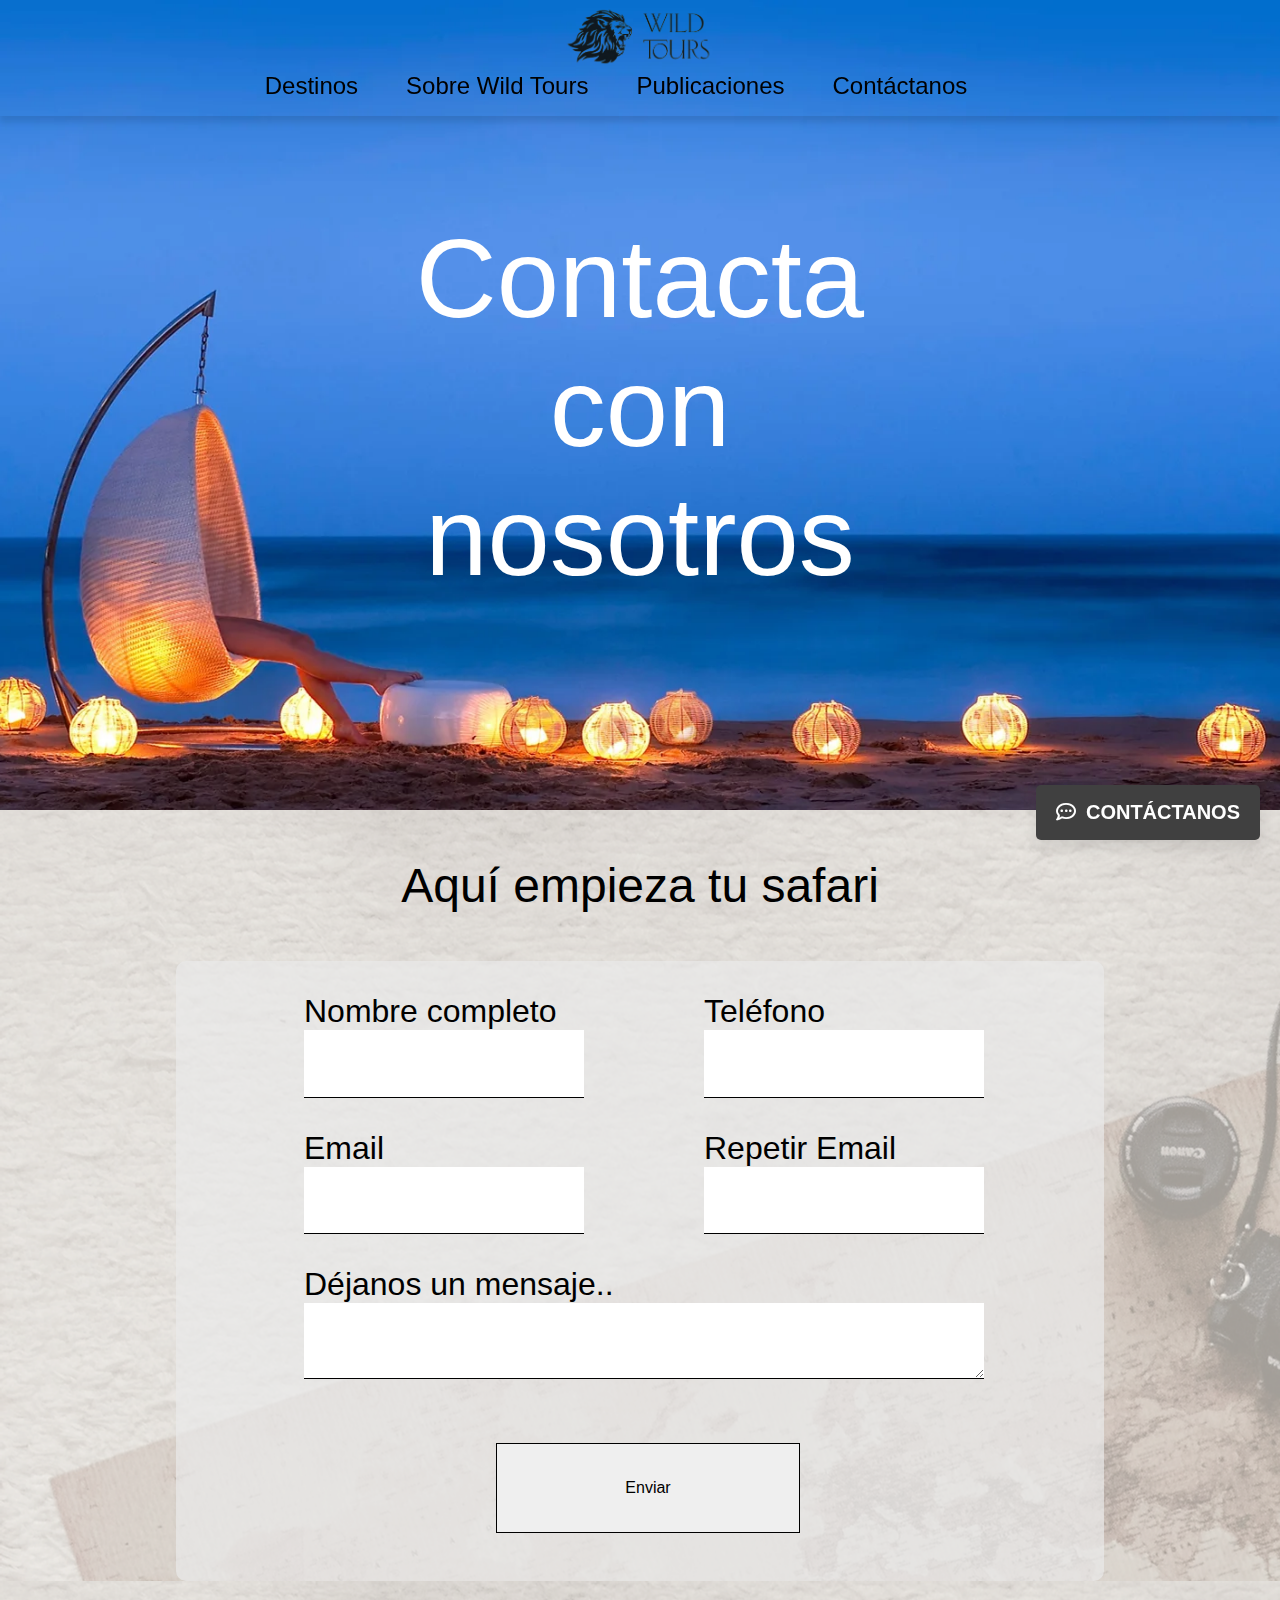
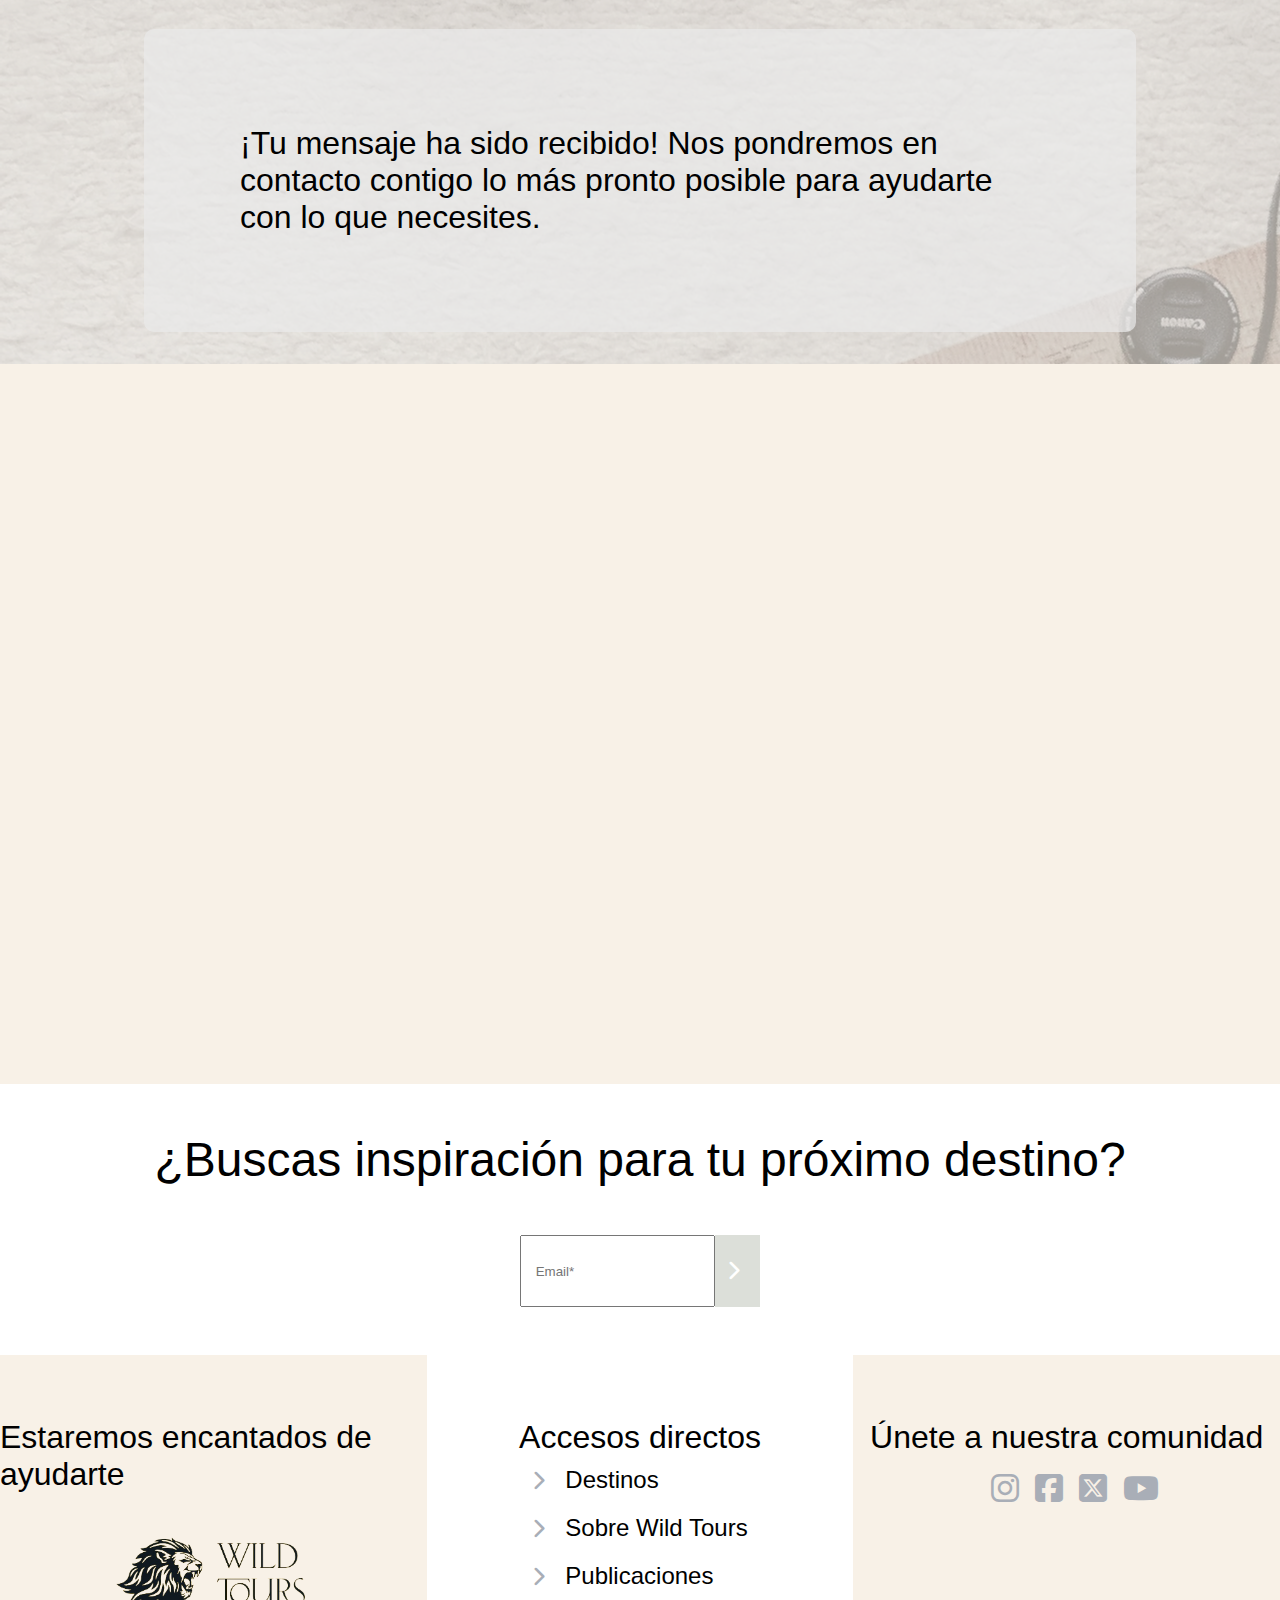
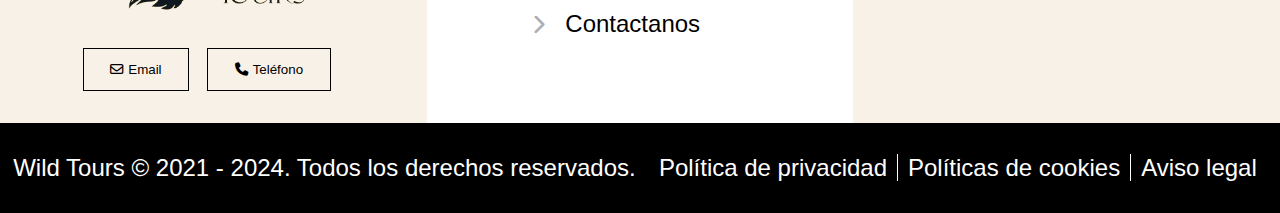
<file: contactanos/contactanos.html>
<!DOCTYPE html>
<html lang="en">
  <head>
    <link
      rel="stylesheet"
      href="https://cdnjs.cloudflare.com/ajax/libs/font-awesome/6.5.1/css/all.min.css"
    />
    <meta charset="UTF-8" />
    <meta name="viewport" content="width=device-width, initial-scale=1.0" />
    <link rel="stylesheet" href="css/contactanos.css" />
    <link rel="stylesheet" href="css/respon.css" />
    <title>Wild Tours</title>
    <link rel="shortcut icon" href="img/logoNegro.png" />
  </head>
  <body>
    <header>
      <section class="container">
        <div class="foto-container">
          <img src="img/8612ae_67bd0f11b10f48cfb824b56045598e13~mv2.webp" alt="fondo" />

          <div class="texto"><p>Contacta con nosotros</p></div>
        </div>
        <nav class="nav">
          <div class="logo">
            <a href="../principal/index.html">
            <img src="img/ULTIMOLOGO-removebg-preview.png" alt="logo">
          </a>
          </div>
          <div class="menu-responsive" id="menu-toggle">
            <i class="fas fa-bars"></i>
          </div>
          <div class="menu">
            <ul class="menu1">
  
              <li class="desplegable">
                <a href="../destinos/destinos.html">Destinos</a>
                <ul class="desplegable-content">
                  <li><a href="../propioDestino/propioDestinos.html">Sudáfrica</a></li>
                  <li><a href="../propioDestino/propioDestinos.html">Seychelles</a></li>
                  <li><a href="../propioDestino/propioDestinos.html">kenia</a></li>
                  <li><a href="../propioDestino/propioDestinos.html">MAURICIO</a></li>
                  <li><a href="../propioDestino/propioDestinos.html">Zambia</a></li>
                  <li><a href="../propioDestino/propioDestinos.html">Namibia</a></li>
                  <li><a href="../propioDestino/propioDestinos.html">Maldivas</a></li>
                  <li><a href="../propioDestino/propioDestinos.html">Mozambique</a></li>
                  <li><a href="../propioDestino/propioDestinos.html">Tanzania</a></li>
                  <li><a href="../propioDestino/propioDestinos.html">Zanzíbar</a></li>
                  <li><a href="../propioDestino/propioDestinos.html">Ruanda</a></li>
                </ul>
              </li>
              <li>
                <a href="../nosotros/nosotros.html">Sobre Wild Tours</a>
              </li>
              <li>
                <a href="../publicaciones/publicaciones.html">Publicaciones</a>
              </li>
              <li>
                <a href="../contactanos/contactanos.html">Contáctanos</a>
              </li>
              <li>
  
              </li>
            </ul>
  
          </div>
        </nav>

 
      </section>
    </header>
    <a href="contactanos.html" class="btn-flotante"><i class="fa-regular fa-comment-dots" style="color: #ffffff;"></i>CONTÁCTANOS</a>

    <section class="section2">
        <p class="tituloSection2">Aquí empieza tu safari</p>
    
        <div class="formulario">

            <form >
              <div class="container-formu">

              <div class="formulario-item">
                <label for="nombre">Nombre completo </label>
                <input type="text" name="nombre" maxlength="50" required />
         
              </div>
              <div class="formulario-item">
                <label for="telefono">Teléfono </label>
                <input type="text" name="telefono" maxlength="50" required />     
              </div>
            </div>
            <div class="container-formu">
              <div class="formulario-item">
                <label for="email">Email </label>
                <input id="email" type="email" name="email" maxlength="50" required />  
              </div>
              <div class="formulario-item">
                <label for="email1">Repetir Email </label>
                <input type="email1" name="email" maxlength="50" required />  
              </div>
            </div>
              <div class="formulario-item2">
          
                <label for="mensaje">Déjanos un mensaje.. </label>
                <textarea  id="mensaje" rows="5" cols="50" name="observaciones"></textarea>
              </div>
              <div id="mensajeError" class="error">  </div>
              <div class="formulario-item3">
              <button type="button" class="botonFormu" id="enviar">Enviar</button>
              </div>
           

            


            </form>
          
       

    </section>
    <section class="agradecimiento">
      <p>¡Tu mensaje ha sido recibido! Nos pondremos en contacto contigo lo más pronto posible para ayudarte con lo que necesites.</p>

    </section>

    <div class="image2"></div>

 
    <div class="parte1">
      <p >¿Buscas inspiración para tu próximo destino?</p>
      <div class="correo">
        <form>
          <input type="email" placeholder="Email*" required>
          <button  id="btn-flecha" class="flecha"><i class="fa-solid fa-chevron-right" style="color: #ffffff;"></i></button>
        </form>
      </div>
    </div>
    

    <footer>
      <div class="footer-item1">
        <div class="item1-1">
          <p>Estaremos encantados de ayudarte</p>
          <img src="img/ULTIMOLOGO-removebg-preview.png">
          <div class="botones">
            <button><i class="fa-regular fa-envelope" style="color: #000000;"></i>Email</button>
            <button><i class="fa-solid fa-phone" style="color: #000000;"></i>Teléfono</button>
          </div>

        </div>
        <div class="item1-2">
          <p>Accesos directos</p>
          <ul>
            <li><a href="../destinos/destinos.html"><i class="fa-solid fa-chevron-right" style="color: #a9aeb7;"></i>Destinos</a></li>
            <li><a href="../nosotros/nosotros.html"><i class="fa-solid fa-chevron-right" style="color: #a9aeb7;"></i>Sobre Wild Tours</a></li>
            <li><a href="../publicaciones/publicaciones.html"><i class="fa-solid fa-chevron-right" style="color: #a9aeb7;"></i>Publicaciones</a></li>
            <li><a href="../contactanos/contactanos.html"><i class="fa-solid fa-chevron-right" style="color: #a9aeb7;"></i>Contactanos</a></li>
          </ul>

        </div>
        <div class="item1-3">
          <p>Únete a nuestra comunidad</p>
          <ul class="section5-lista1">
            <li><i class="fa-brands fa-instagram" style="color: #a9aeb7;"></i></li>
            <li><i class="fa-brands fa-square-facebook" style="color: #a9aeb7;"></i></li>
            <li><i class="fa-brands fa-square-x-twitter" style="color: #a9aeb7;"></i></li>
            <li><i class="fa-brands fa-youtube" style="color: #a9aeb7;"></i></li>
          </ul>

        </div>

      </div>
      <div class="footer-item2">
        <p>Wild Tours © 2021 - 2024. Todos los derechos reservados.</p>
        <ul>
          <li><a href="../politicas/politica.html">Política de privacidad</a></li>
          <li><a href="../politicas/politica.html">Políticas de cookies</a></li>
          <li><a href="../politicas/politica.html" class="border">Aviso legal</a></li>
        </ul>

      </div>
    </footer>
    <script
    src="https://cdnjs.cloudflare.com/ajax/libs/jquery/3.7.1/jquery.min.js"
    integrity="sha512-v2CJ7UaYy4JwqLDIrZUI/4hqeoQieOmAZNXBeQyjo21dadnwR+8ZaIJVT8EE2iyI61OV8e6M8PP2/4hpQINQ/g=="
    crossorigin="anonymous"
    referrerpolicy="no-referrer"
  ></script>
  <script src="https://cdn.jsdelivr.net/npm/swiper@11/swiper-bundle.min.js"></script>
  <script type="text/javascript" src="js/script.js"></script>
</body>

</html>
  </body>
</html>
</file>
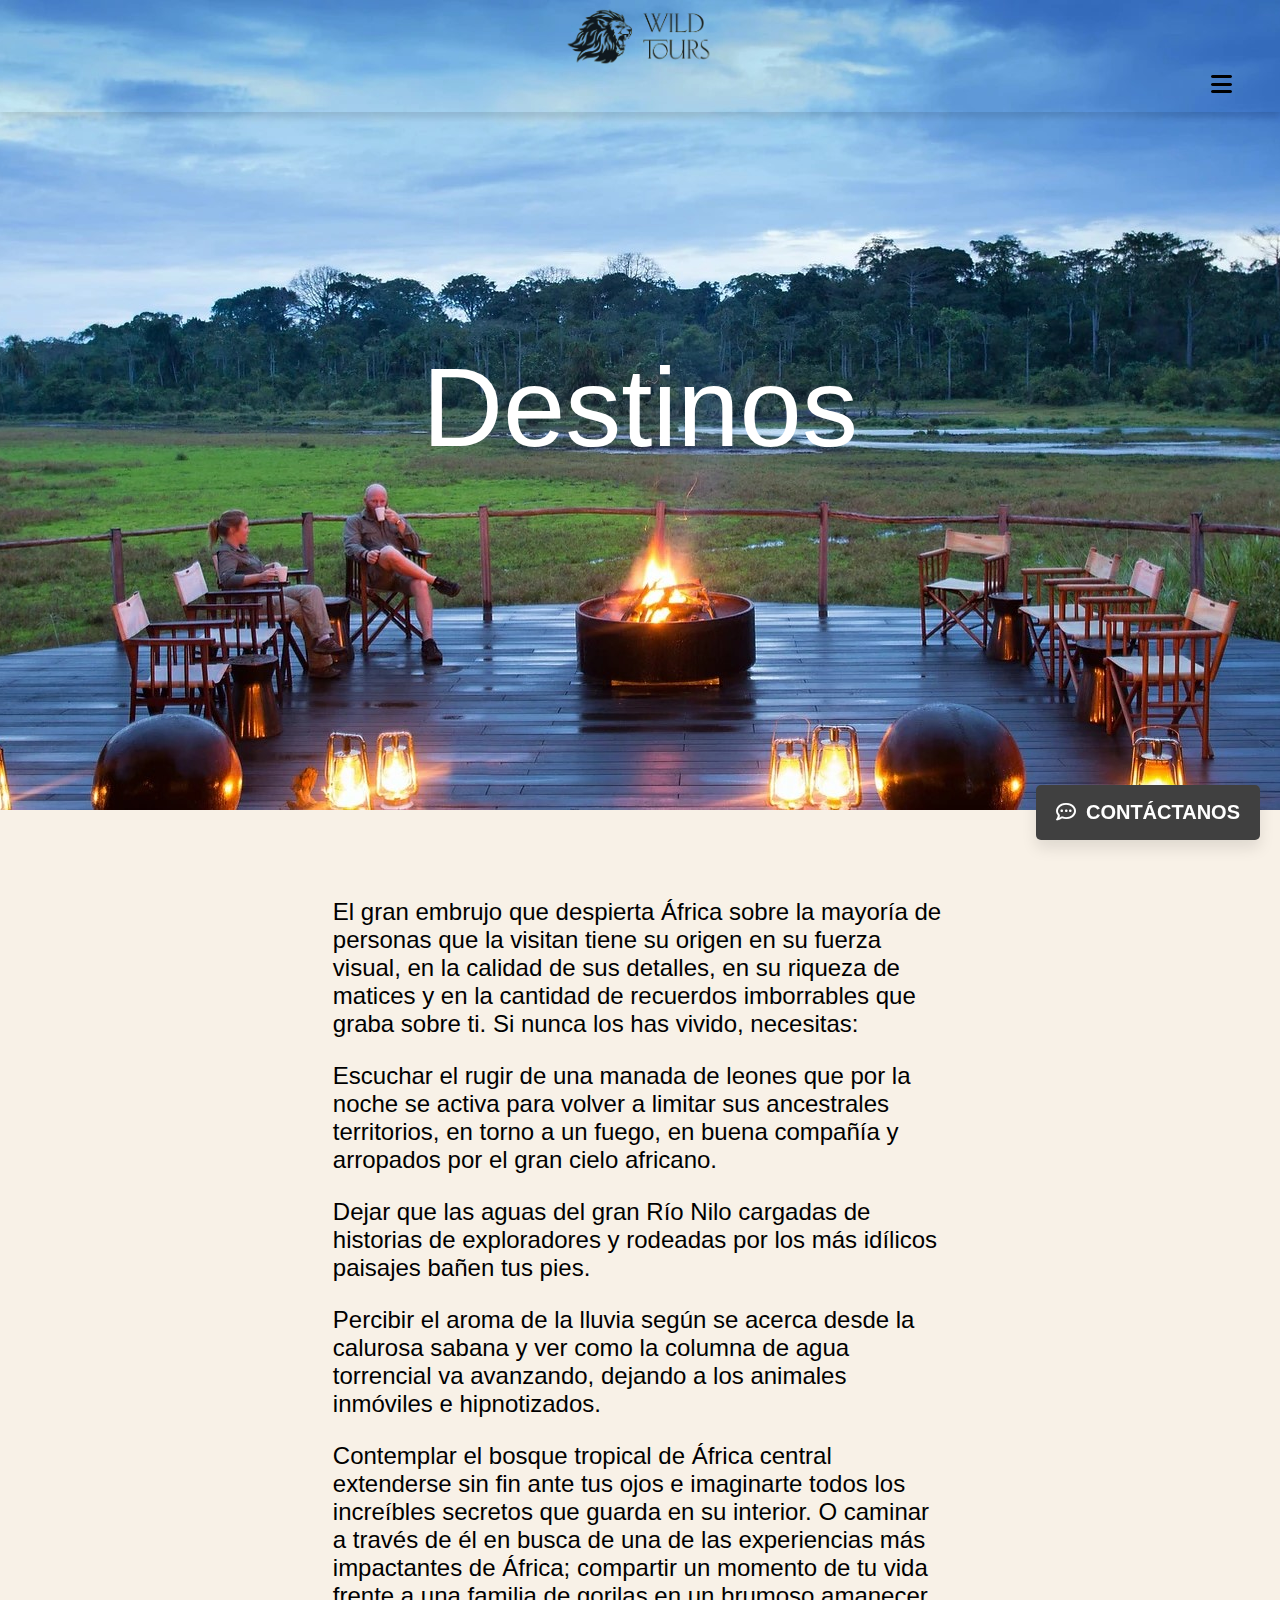
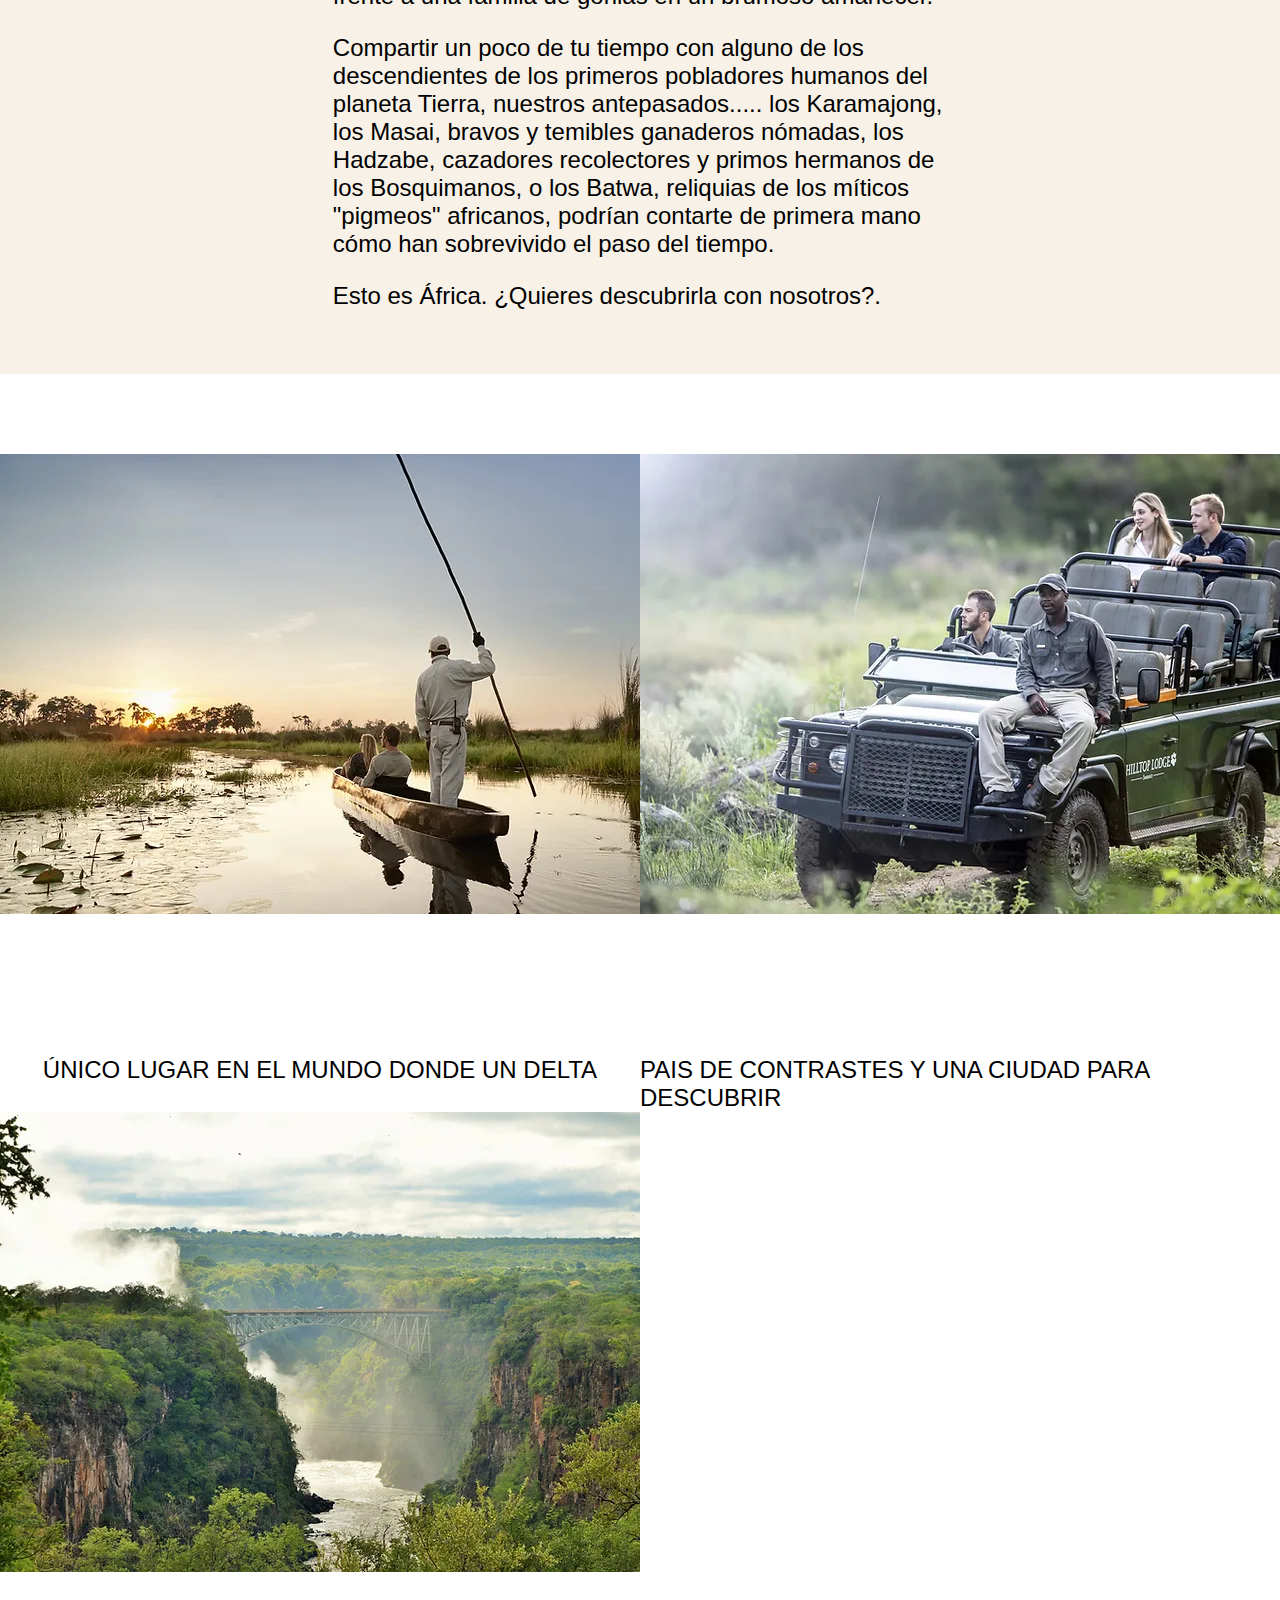
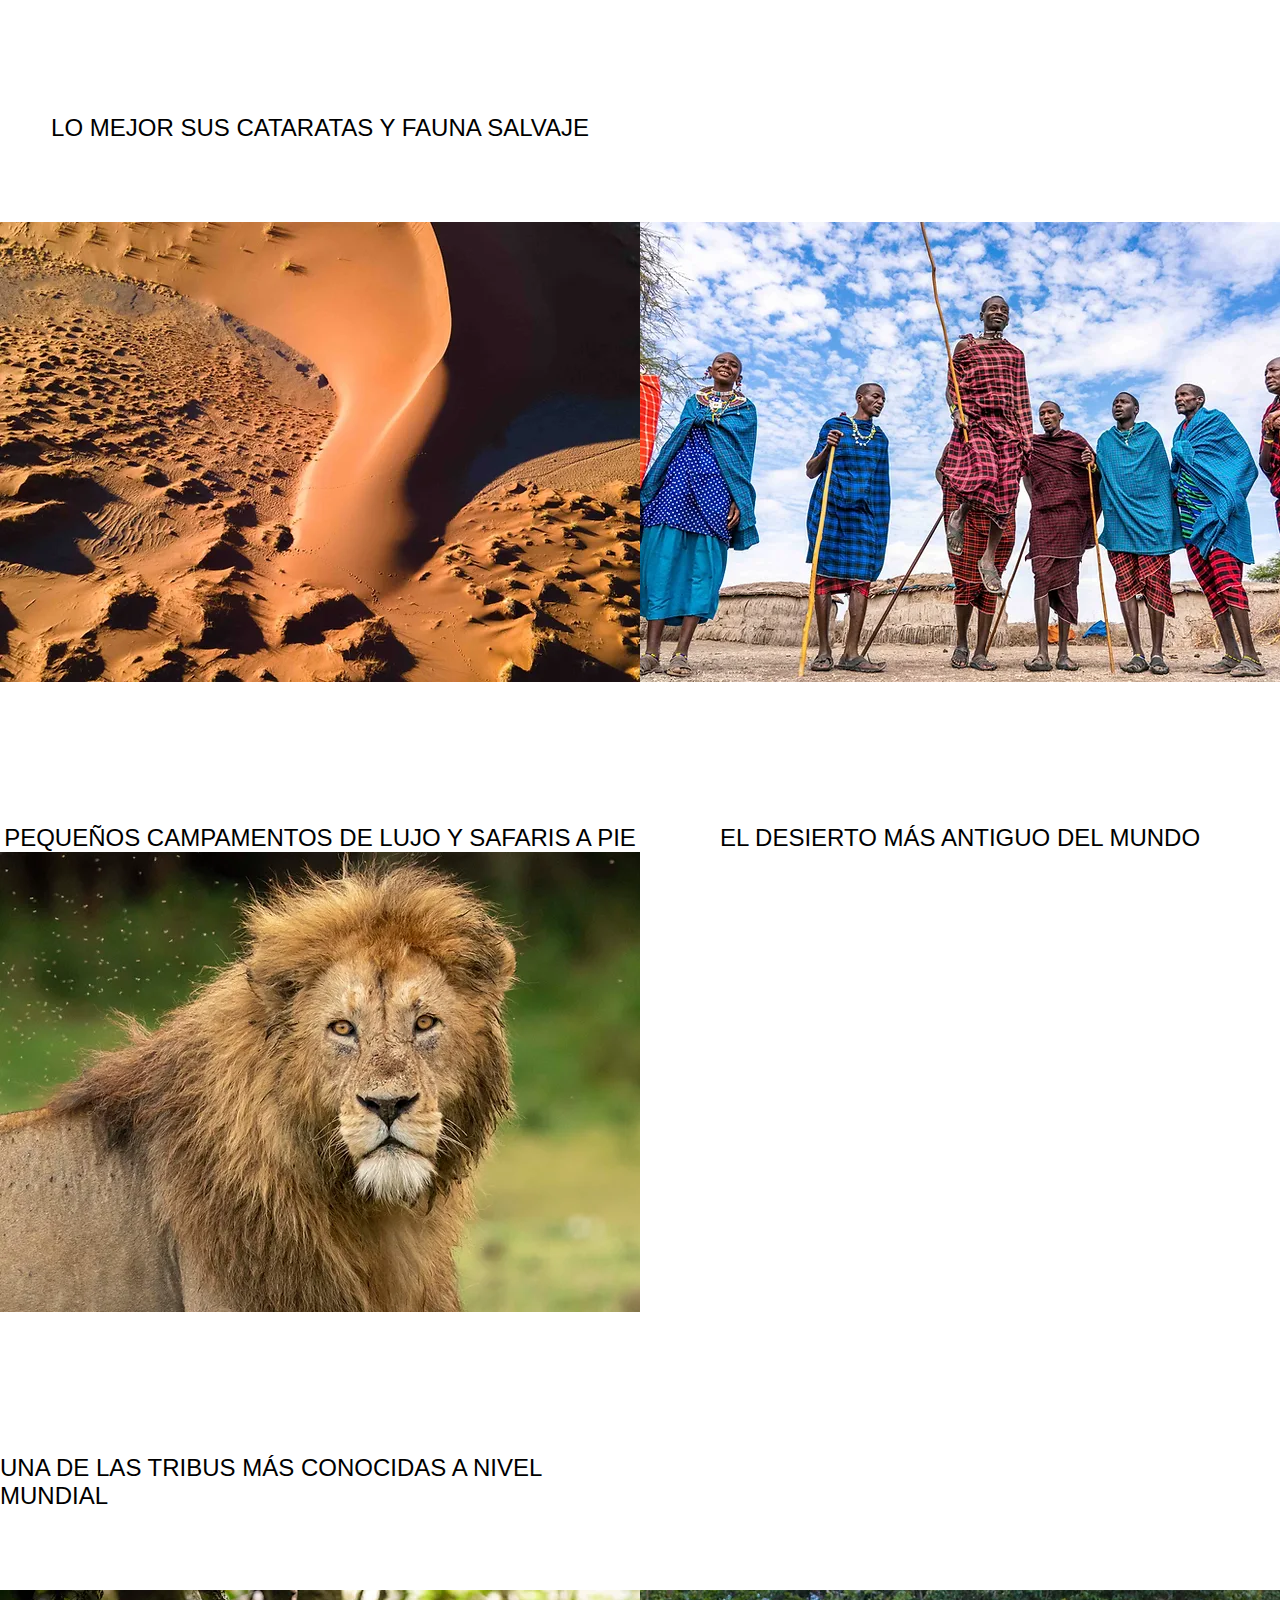
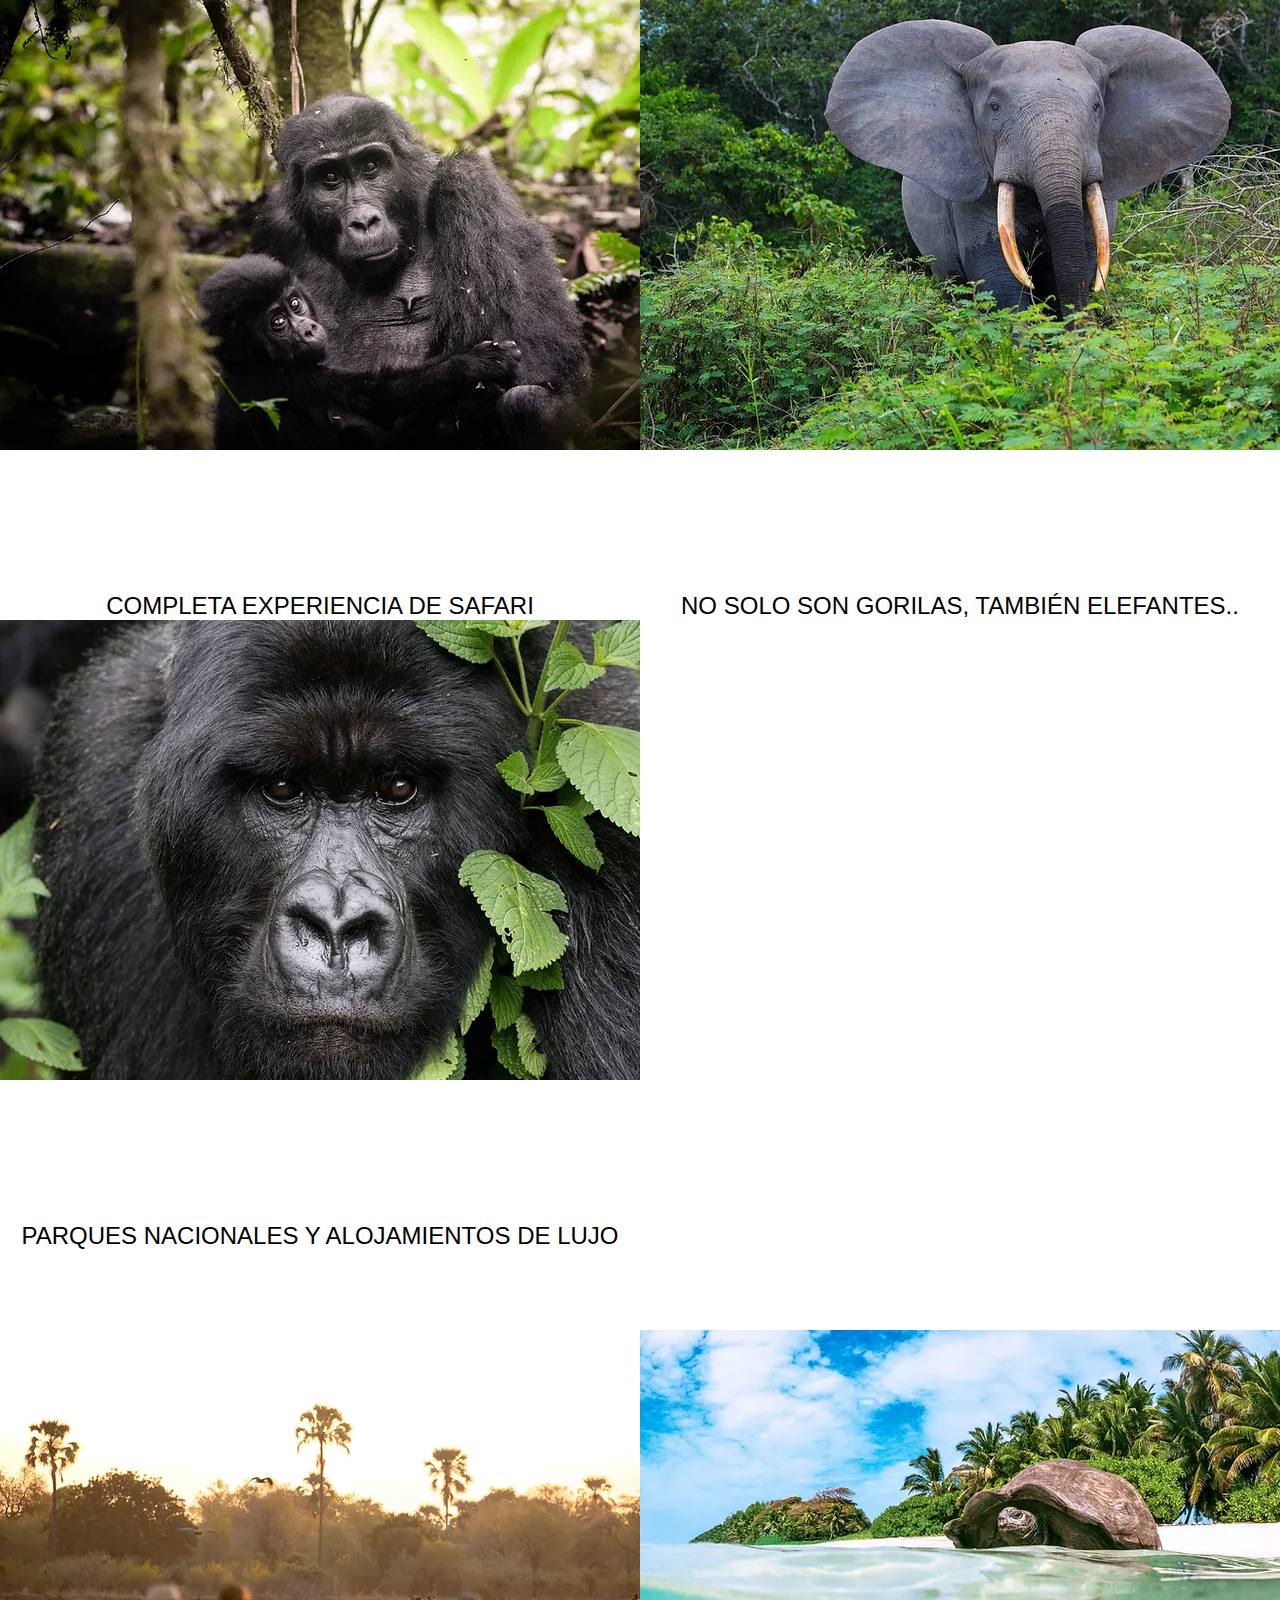
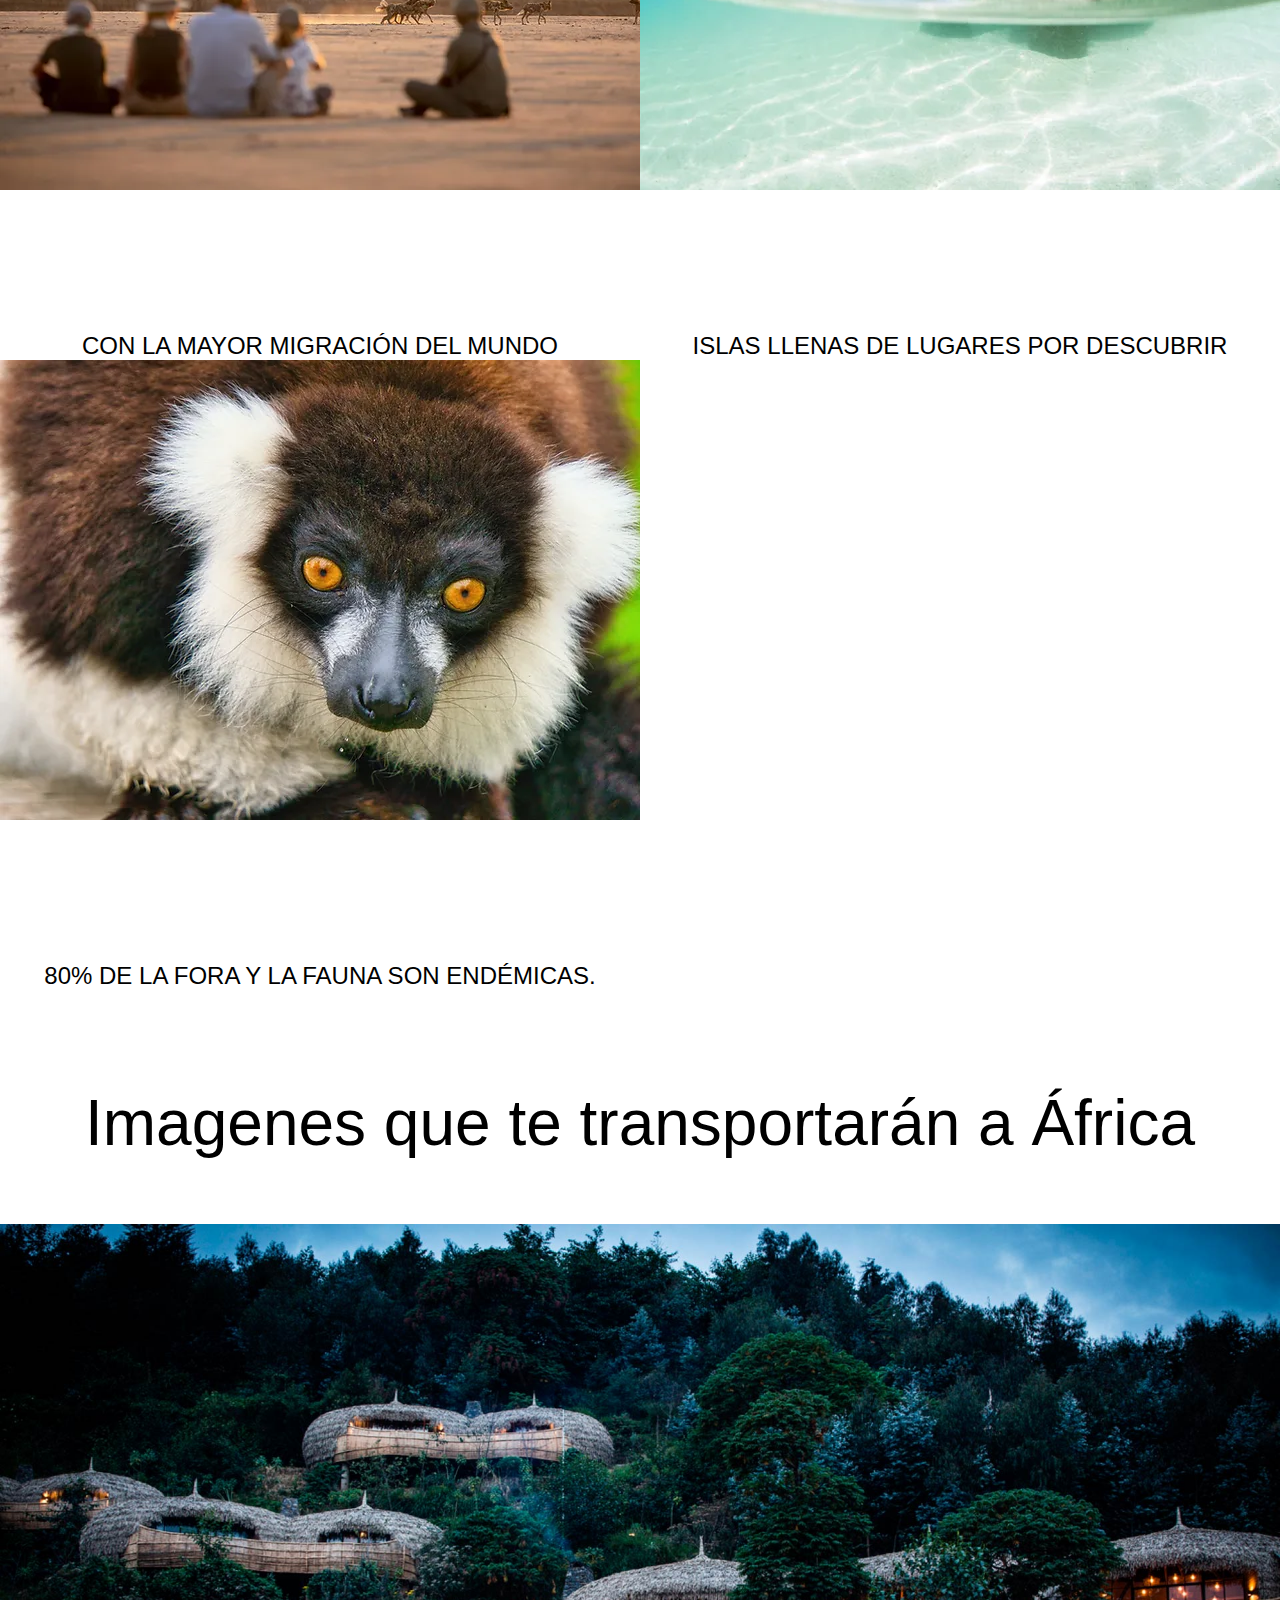
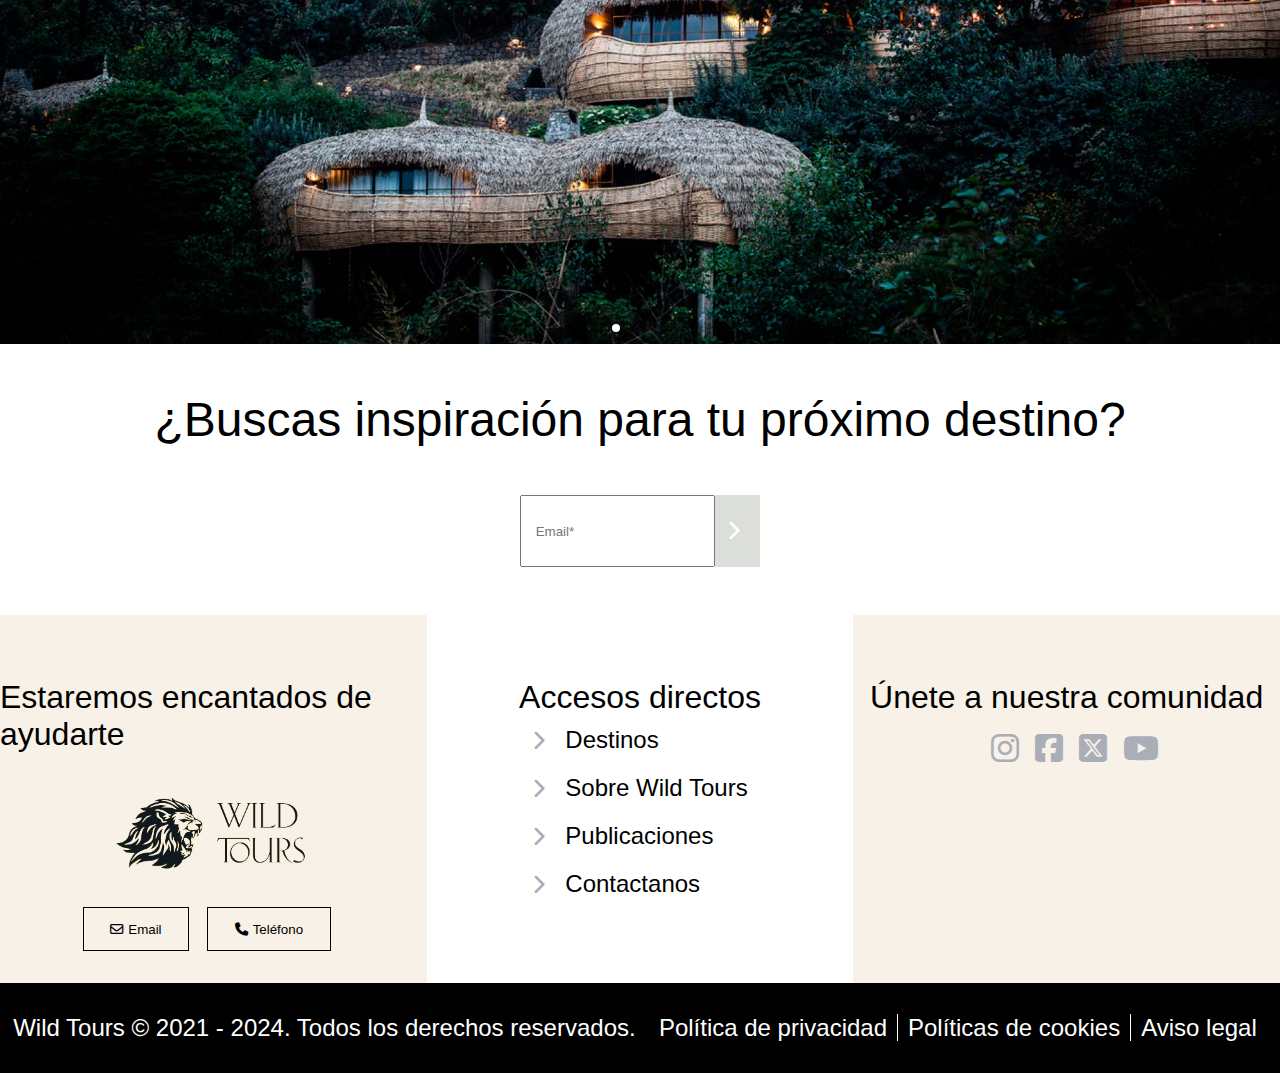
<file: destinos/destinos.html>
<!DOCTYPE html>
<html lang="en">
  <head>
    <meta charset="UTF-8" />
    <meta name="viewport" content="width=device-width, initial-scale=1.0" />
    <link
      rel="stylesheet"
      href="https://cdnjs.cloudflare.com/ajax/libs/font-awesome/6.5.1/css/all.min.css"
    />
    <link rel="stylesheet" href="https://cdn.jsdelivr.net/npm/swiper@11/swiper-bundle.min.css" />

    <link rel="stylesheet" href="css/destinos.css" />
    <link rel="stylesheet" href="css/destinosResponsive.css" />
    <title>Wild Tours</title>
    <link rel="shortcut icon" href="img/logoNegro.png" />
  </head>
  <body>
    <header>
      <section class="container">
        <div class="foto-container">
          <img src="img/foto.jpg" alt="fondo" />

          <div class="texto"><p>Destinos</p></div>
        </div>
        <nav class="nav">
          <div class="logo">
            <a href="../principal/index.html">
            <img src="img/ULTIMOLOGO-removebg-preview.png" alt="logo">
            </a>
          </div>
          <div class="menu-responsive">
            <i class="fas fa-bars"></i>
          </div>
          <div class="menu">
            <ul class="menu1">
  
              <li class="desplegable">
                <a href="../destinos/destinos.html">Destinos</a>
                <ul class="desplegable-content">
                  <li><a href="../propioDestino/propioDestinos.html">Sudáfrica</a></li>
                  <li><a href="../propioDestino/propioDestinos.html">Seychelles</a></li>
                  <li><a href="../propioDestino/propioDestinos.html">kenia</a></li>
                  <li><a href="../propioDestino/propioDestinos.html">MAURICIO</a></li>
                  <li><a href="../propioDestino/propioDestinos.html">Zambia</a></li>
                  <li><a href="../propioDestino/propioDestinos.html">Namibia</a></li>
                  <li><a href="../propioDestino/propioDestinos.html">Maldivas</a></li>
                  <li><a href="../propioDestino/propioDestinos.html">Mozambique</a></li>
                  <li><a href="../propioDestino/propioDestinos.html">Tanzania</a></li>
                  <li><a href="../propioDestino/propioDestinos.html">Zanzíbar</a></li>
                  <li><a href="../propioDestino/propioDestinos.html">Ruanda</a></li>
                </ul>
              </li>
              <li>
                <a href="../nosotros/nosotros.html">Sobre Wild Tours</a>
              </li>
              <li>
                <a href="../publicaciones/publicaciones.html">Publicaciones</a>
              </li>
              <li>
                <a href="../contactanos/contactanos.html">Contáctanos</a>
              </li>
              <li>
  
              </li>
            </ul>
  
          </div>
        </nav>


        </div>
        <a href="../contactanos/contactanos.html" class="btn-flotante"><i class="fa-regular fa-comment-dots" style="color: #ffffff;"></i>CONTÁCTANOS</a>
      </section>
    </header>
    <section class="section2">
      <p>
        El gran embrujo que despierta África sobre la mayoría de personas que la
        visitan tiene su origen en su fuerza visual, en la calidad de sus
        detalles, en su riqueza de matices y en la cantidad de recuerdos
        imborrables que graba sobre ti. Si nunca los has vivido, necesitas:
      </p>
      <p>
        Escuchar el rugir de una manada de leones que por la noche se activa
        para volver a limitar sus ancestrales territorios, en torno a un fuego,
        en buena compañía y arropados por el gran cielo africano.
      </p>
      <p>
        Dejar que las aguas del gran Río Nilo cargadas de historias de
        exploradores y rodeadas por los más idílicos paisajes bañen tus pies.
      </p>
      <p>
        Percibir el aroma de la lluvia según se acerca desde la calurosa sabana
        y ver como la columna de agua torrencial va avanzando, dejando a los
        animales inmóviles e hipnotizados.
      </p>
      <p>
        Contemplar el bosque tropical de África central extenderse sin fin ante
        tus ojos e imaginarte todos los increíbles secretos que guarda en su
        interior. O caminar a través de él en busca de una de las experiencias
        más impactantes de África; compartir un momento de tu vida frente a una
        familia de gorilas en un brumoso amanecer.
      </p>
      <p>
        Compartir un poco de tu tiempo con alguno de los descendientes de los
        primeros pobladores humanos del planeta Tierra, nuestros
        antepasados..... los Karamajong, los Masai, bravos y temibles ganaderos
        nómadas, los Hadzabe, cazadores recolectores y primos hermanos de los
        Bosquimanos, o los Batwa, reliquias de los míticos "pigmeos" africanos,
        podrían contarte de primera mano cómo han sobrevivido el paso del
        tiempo.
      </p>
      <p>Esto es África. ¿Quieres descubrirla con nosotros?.</p>
    </section>
    <section class="section3">
      <div class="item-section3">
        <div class="imagenes-section3">
          <img  src="img/canoa.jpg" />
          <p class="titulo-section3" >BOTSWANA</p>
          <p class="parrafo-section3">
            ÚNICO LUGAR EN EL MUNDO DONDE UN DELTA
          </p>
        </div>
        <div class="imagenes-section3">
          <img src="img/coche.jpg" />
          <p class="titulo-section3">SUDÁFRICA</p>
          <p class="parrafo-section3">
            PAIS DE CONTRASTES Y UNA CIUDAD PARA DESCUBRIR
          </p>
        </div>
        <div class="imagenes-section3">
          <img  src="img/puente.jpg" />
          <p class="titulo-section3">SEYCHELLES</p>
          <p class="parrafo-section3">
            LO MEJOR  SUS CATARATAS Y FAUNA SALVAJE
          </p>
        </div>
      </div>

      <div class="item-section3">
        <div class="imagenes-section3">
          <img src="img/8612ae_8f43d3af0ded4ffca869158b9d59d710~mv2.jpg" />
          <p class="titulo-section3">KENIA</p>
          <p class="parrafo-section3">
            PEQUEÑOS CAMPAMENTOS DE LUJO Y SAFARIS A PIE 
          </p>
        </div>
        <div class="imagenes-section3">
          <img src="img/mu.jpg" />
          <p class="titulo-section3" >RUANDA</p>
          <p class="parrafo-section3">
            EL DESIERTO MÁS ANTIGUO DEL MUNDO
          </p>
        </div>
        <div class="imagenes-section3">
          <img src="img/leeooon.jpg" />
          <p class="titulo-section3" >ZAMBIA</p>
          <p class="parrafo-section3">
            UNA DE LAS TRIBUS MÁS CONOCIDAS A NIVEL MUNDIAL
          </p>
        </div>
      </div>

      <div class="item-section3">
        <div class="imagenes-section3" >
          <img src="img/gorilaPequeño.jpg" />
          <p class="titulo-section3">NAMIBIA</p>
          <p class="parrafo-section3">
           COMPLETA EXPERIENCIA DE SAFARI
          </p>
        </div>
        <div class="imagenes-section3">
          <img src="img/elefante.jpg" />
          <p class="titulo-section3">BOTSUANA</p>
          <p class="parrafo-section3">
            NO SOLO SON GORILAS, TAMBIÉN ELEFANTES..
          </p>
        </div>
        <div class="imagenes-section3">
          <img src="img/gorila.jpg" />
          <p class="titulo-section3">TANZANIA</p>
          <p class="parrafo-section3">
           PARQUES NACIONALES  Y ALOJAMIENTOS DE LUJO
          </p>
        </div>
      </div>

      <div class="item-section3">
        <div class="imagenes-section3">
          <img src="img/expe.jpg" />
          <p class="titulo-section3">MOZAMBIQUE</p>
          <p class="parrafo-section3">
            CON LA MAYOR MIGRACIÓN DEL MUNDO
          </p>
        </div>
        <div class="imagenes-section3">
          <img src="img/tortu.jpg" />
          <p class="titulo-section3">
            MALDIVAS</p>
          <p class="parrafo-section3">
         ISLAS LLENAS DE LUGARES POR DESCUBRIR
          </p>
        </div>
        <div class="imagenes-section3">
          <img src="img/ani.jpg" />
          <p class="titulo-section3">ZANZÍBAR</p>
          <p class="parrafo-section3">
            80% DE LA FORA Y LA FAUNA SON ENDÉMICAS.
          </p>
        </div>
      </div>
    </section>
    <section class="section4">
      <div class="textoSection4">
        <p>Imagenes que te transportarán a África</p>
      </div>
      <div class="swiper mySwiper">
        <div class="swiper-wrapper">
          <div class="swiper-slide"><img src="img/belulatravel.com-belula-home-01.jpg"></div>
          <div class="swiper-slide"><img src="img/belulatravel.com-belula-home-02.jpg"></div>
          <div class="swiper-slide"><img src="img/belulatravel.com-belula-home-03.jpg"></div>
          <div class="swiper-slide"><img src="img/belulatravel.com-belula-home-05.jpg"></div>
        </div>
   
        <div class="swiper-pagination"></div>
      </div>
      </div>
    </section>
    <div class="parte1">
      <p >¿Buscas inspiración para tu próximo destino?</p>
      <div class="correo">
        <form>
          <input type="email" placeholder="Email*" required>
          <button  id="btn-flecha" class="flecha"><i class="fa-solid fa-chevron-right" style="color: #ffffff;"></i></button>
        </form>
      </div>
    </div>
    <footer>
      <div class="footer-item1">
        <div class="item1-1">
          <p>Estaremos encantados de ayudarte</p>
          <img src="img/ULTIMOLOGO-removebg-preview.png">
          <div class="botones">
            <button><i class="fa-regular fa-envelope" style="color: #000000;"></i>Email</button>
            <button><i class="fa-solid fa-phone" style="color: #000000;"></i>Teléfono</button>
          </div>

        </div>
        <div class="item1-2">
          <p>Accesos directos</p>
          <ul>
            <li><a href="../destinos/destinos.html"><i class="fa-solid fa-chevron-right" style="color: #a9aeb7;"></i>Destinos</a></li>
            <li><a href="../nosotros/nosotros.html"><i class="fa-solid fa-chevron-right" style="color: #a9aeb7;"></i>Sobre Wild Tours</a></li>
            <li><a href="../publicaciones/publicaciones.html"><i class="fa-solid fa-chevron-right" style="color: #a9aeb7;"></i>Publicaciones</a></li>
            <li><a href="../contactanos/contactanos.html"><i class="fa-solid fa-chevron-right" style="color: #a9aeb7;"></i>Contactanos</a></li>
          </ul>

        </div>
        <div class="item1-3">
          <p>Únete a nuestra comunidad</p>
          <ul class="section5-lista1">
            <li><i class="fa-brands fa-instagram" style="color: #a9aeb7;"></i></li>
            <li><i class="fa-brands fa-square-facebook" style="color: #a9aeb7;"></i></li>
            <li><i class="fa-brands fa-square-x-twitter" style="color: #a9aeb7;"></i></li>
            <li><i class="fa-brands fa-youtube" style="color: #a9aeb7;"></i></li>
          </ul>

        </div>

      </div>
      <div class="footer-item2">
        <p>Wild Tours © 2021 - 2024. Todos los derechos reservados.</p>
        <ul>
          <li><a href="../politicas/politica.html">Política de privacidad</a></li>
          <li><a href="../politicas/politica.html">Políticas de cookies</a></li>
          <li><a href="../politicas/politica.html" class="border">Aviso legal</a></li>
        </ul>

      </div>
    </footer>
    <script src="https://cdn.jsdelivr.net/npm/swiper@11/swiper-bundle.min.js"></script>

    <script src="js/destinos.js"></script>
  </body>
</html>
</file>
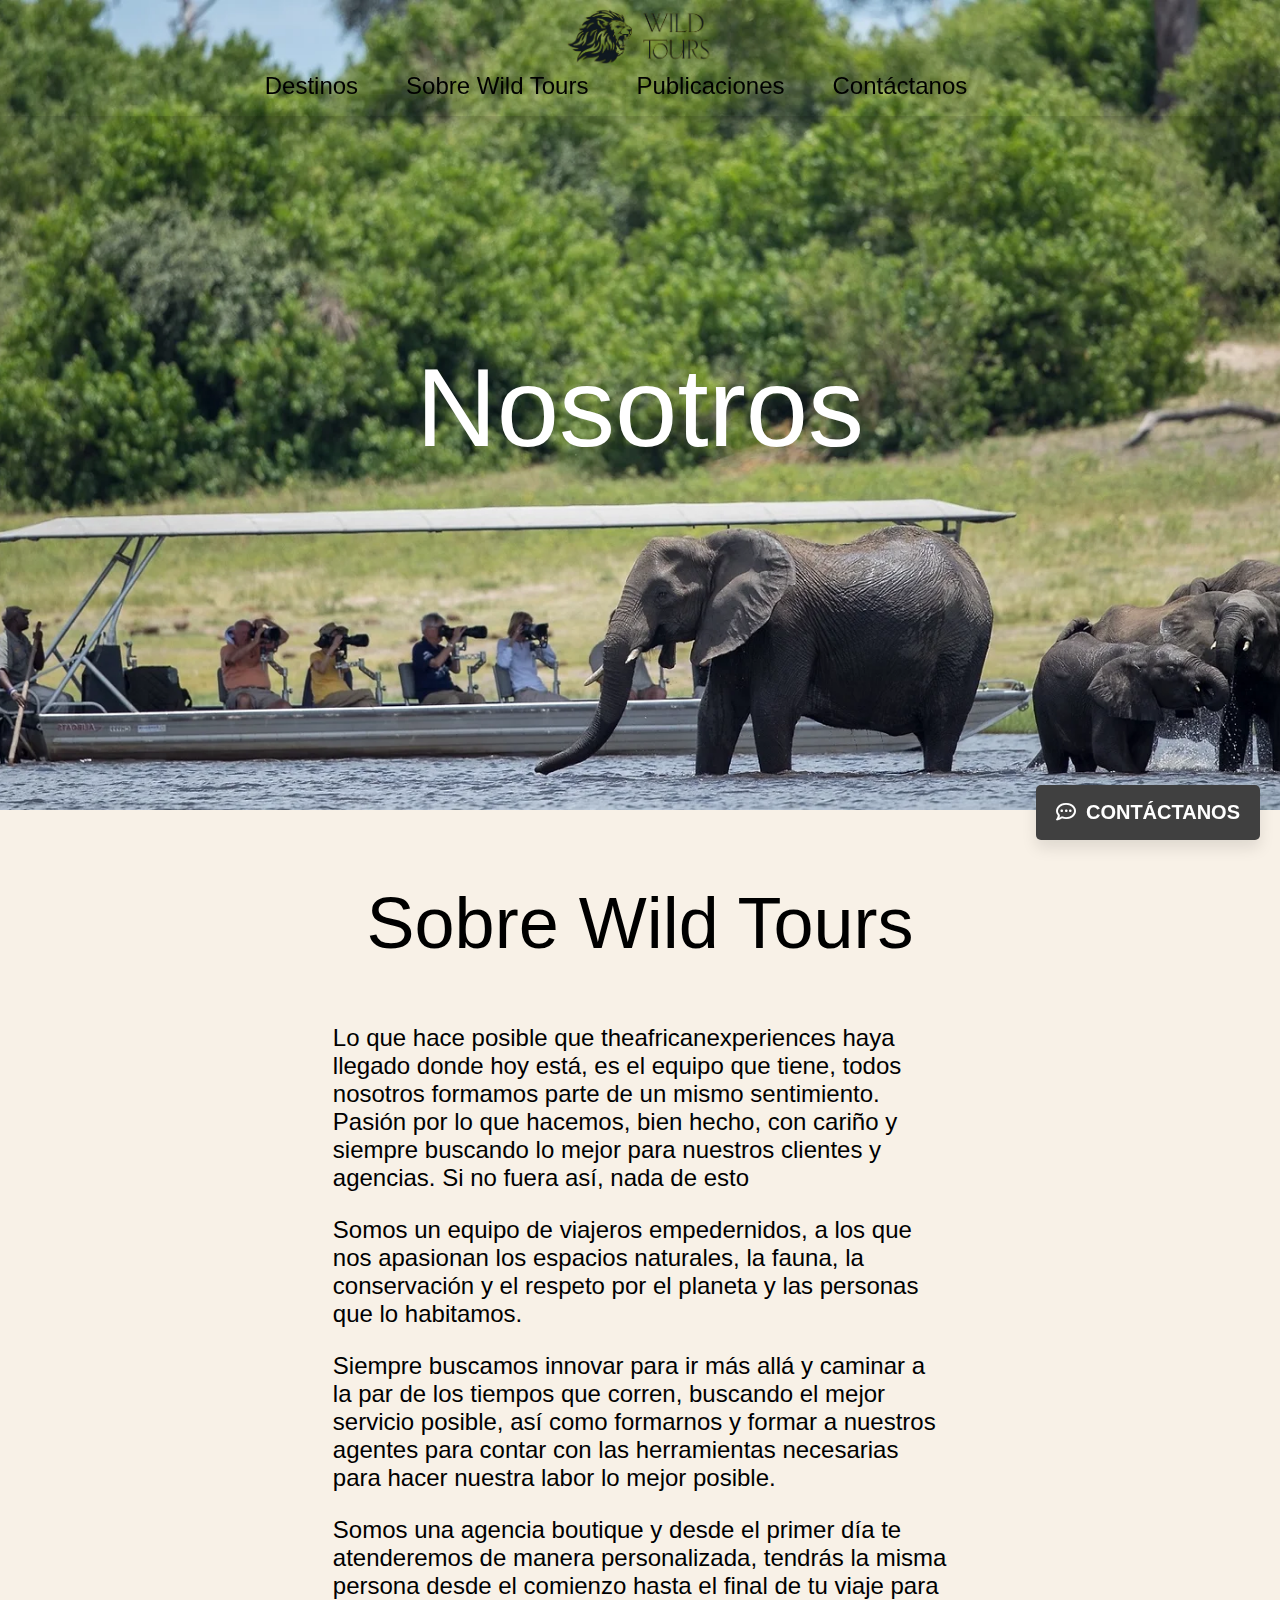
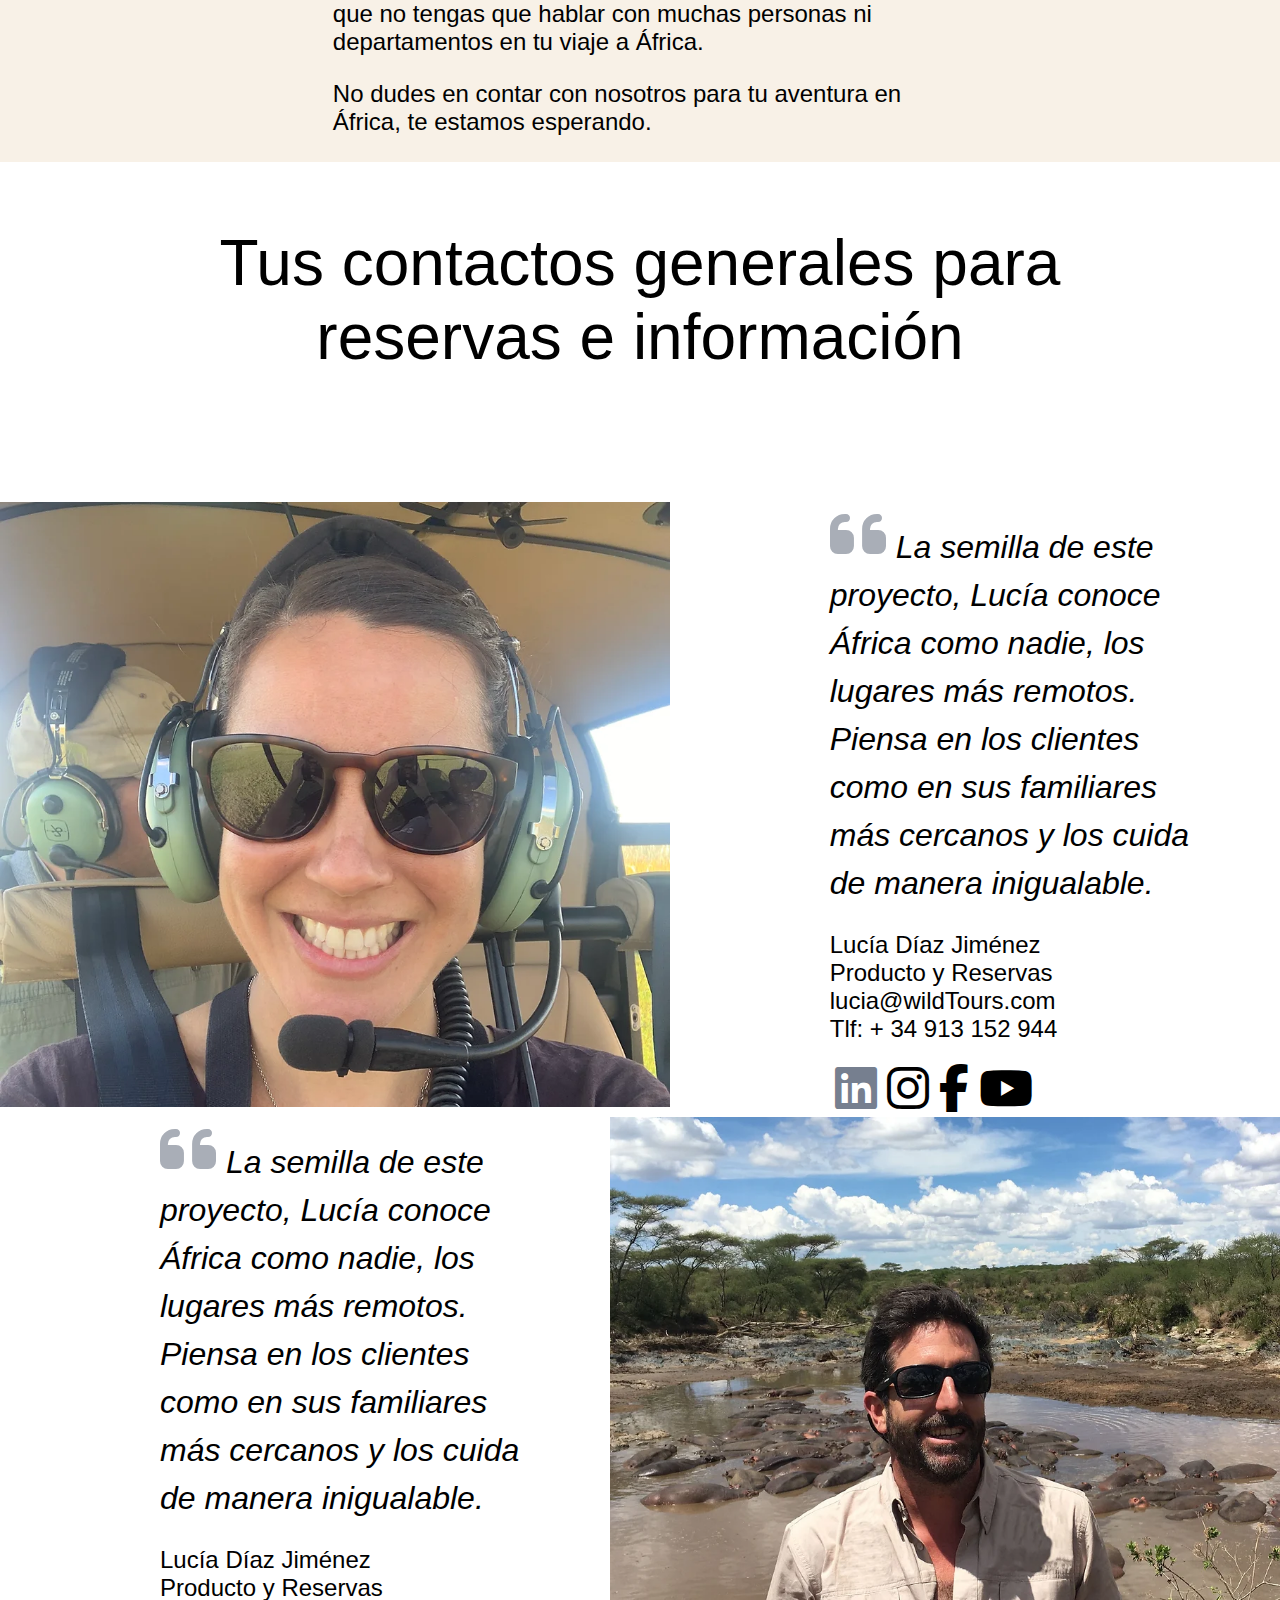
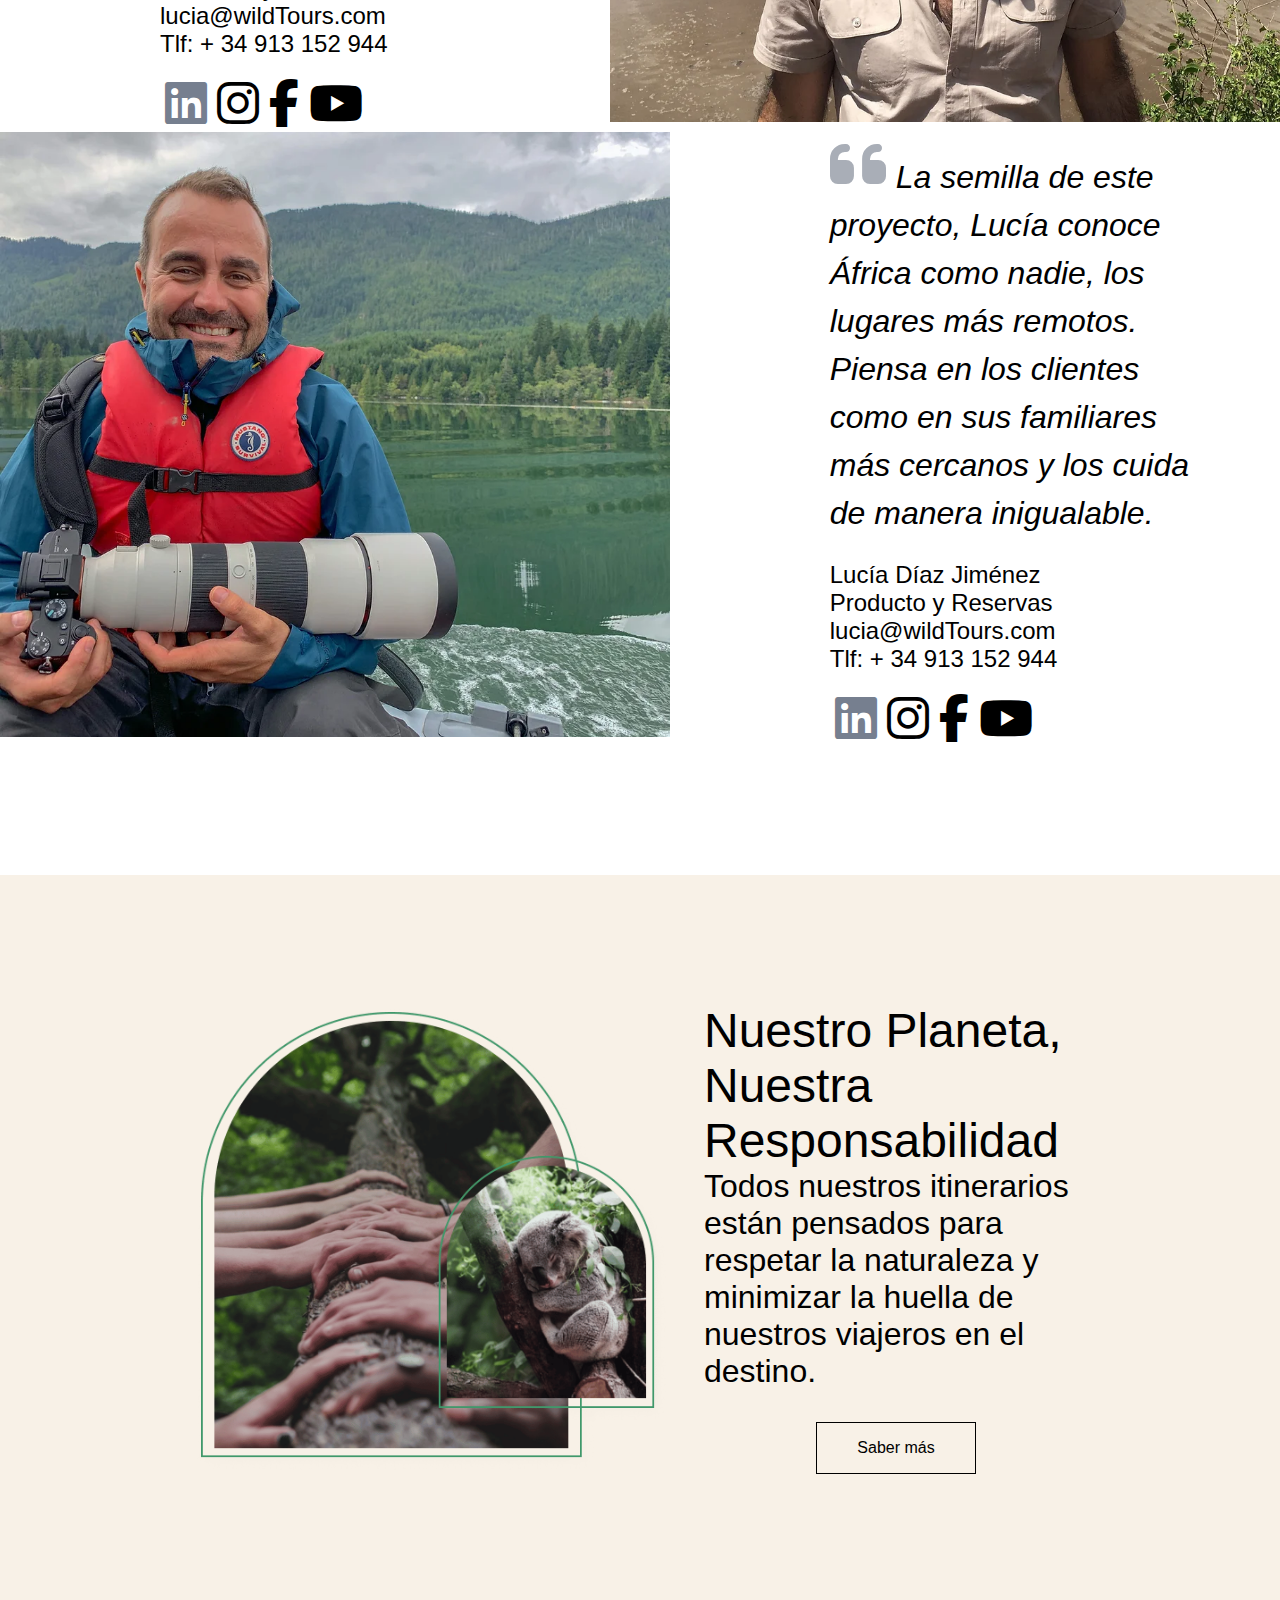
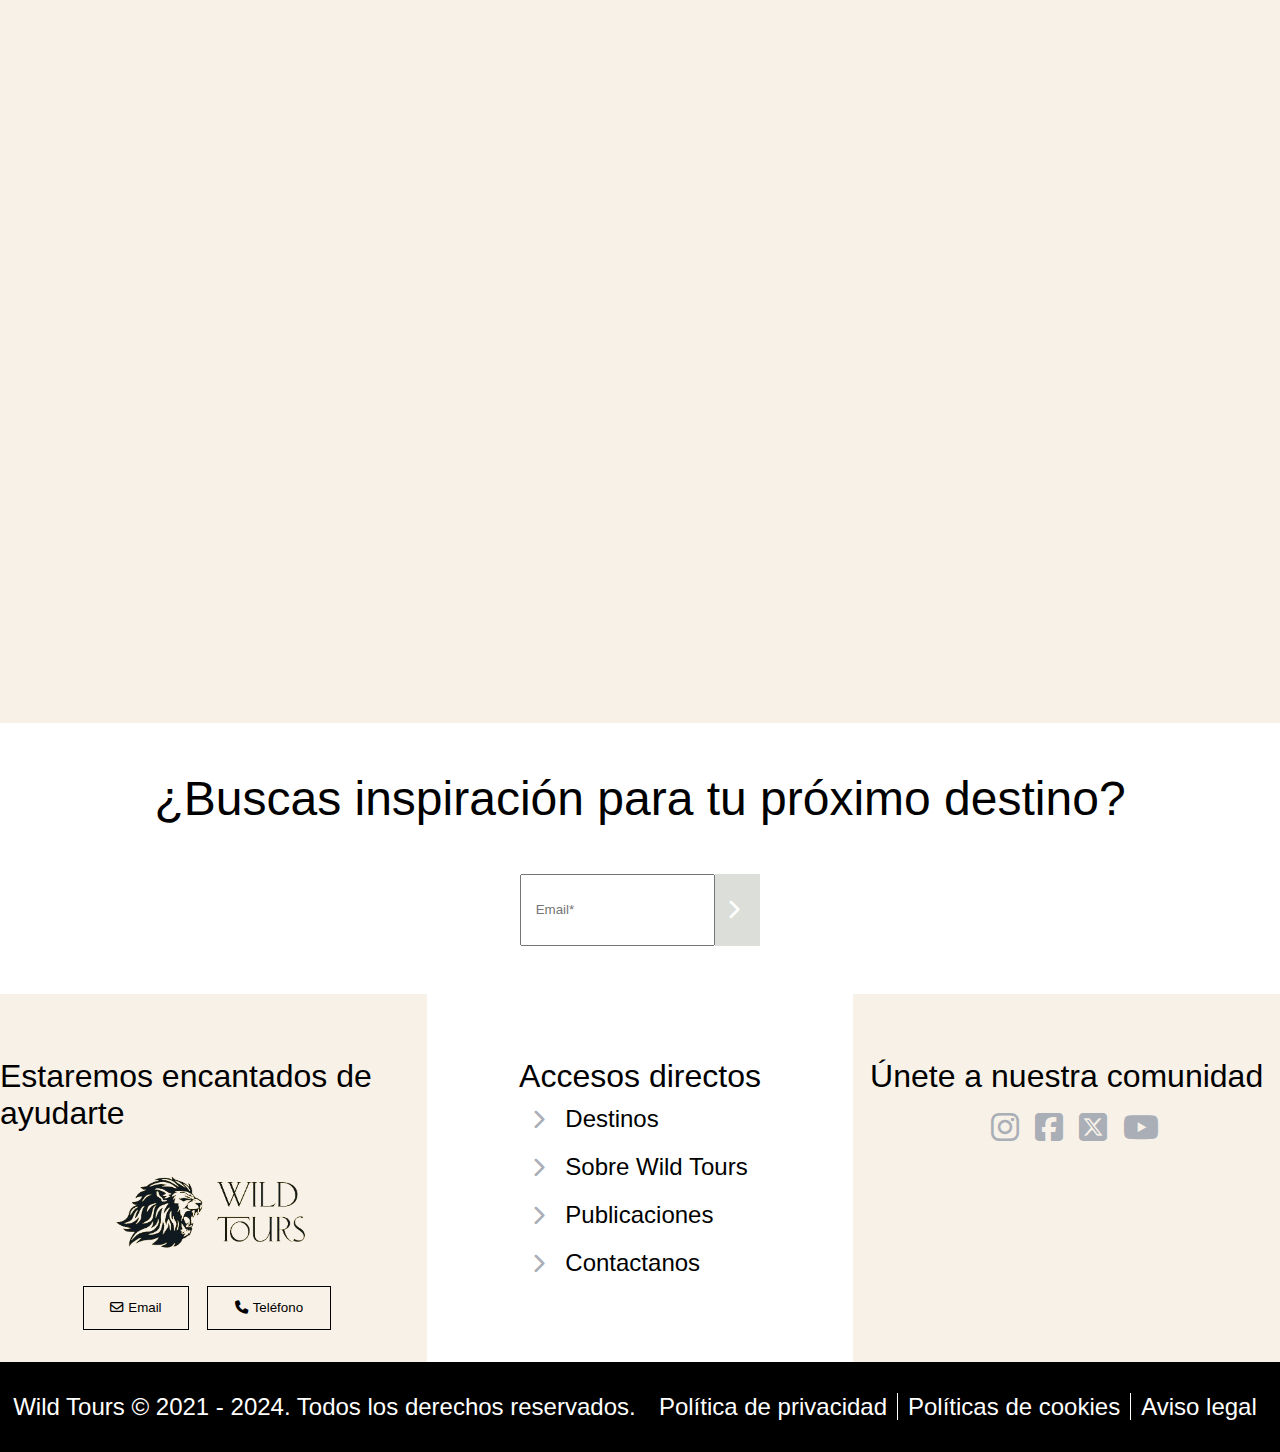
<file: nosotros/nosotros.html>
<!DOCTYPE html>
<html lang="en">
  <head>
    <link
      rel="stylesheet"
      href="https://cdnjs.cloudflare.com/ajax/libs/font-awesome/6.5.1/css/all.min.css"
    />
    <meta charset="UTF-8" />
    <meta name="viewport" content="width=device-width, initial-scale=1.0" />
    <link rel="stylesheet" href="css/nosotros.css" />
    <link rel="stylesheet" href="css/responsive.css" />
    <title>Wild Tours</title>
    <link rel="shortcut icon" href="img/logoNegro.png" />
  </head>
  <body>
    <header>
      <section class="container">
        <div class="foto-container">
          <img src="img/safari.webp" alt="fondo" />

          <div class="texto"><p>Nosotros</p></div>
        </div>
        <nav class="nav">
          <div class="logo">
            <a href="../principal/index.html">
            <img src="img/ULTIMOLOGO-removebg-preview.png"logo">
            </a>
          </div>
          <div class="menu-responsive">
            <i class="fas fa-bars"></i>
          </div>
          <div class="menu">
            <ul class="menu1">
  
              <li class="desplegable">
                <a href="../destinos/destinos.html">Destinos</a>
                <ul class="desplegable-content">
                  <li><a href="../propioDestino/propioDestinos.html">Sudáfrica</a></li>
                  <li><a href="../propioDestino/propioDestinos.html">Seychelles</a></li>
                  <li><a href="../propioDestino/propioDestinos.html">kenia</a></li>
                  <li><a href="../propioDestino/propioDestinos.html">MAURICIO</a></li>
                  <li><a href="../propioDestino/propioDestinos.html">Zambia</a></li>
                  <li><a href="../propioDestino/propioDestinos.html">Namibia</a></li>
                  <li><a href="../propioDestino/propioDestinos.html">Maldivas</a></li>
                  <li><a href="../propioDestino/propioDestinos.html">Mozambique</a></li>
                  <li><a href="../propioDestino/propioDestinos.html">Tanzania</a></li>
                  <li><a href="../propioDestino/propioDestinos.html">Zanzíbar</a></li>
                  <li><a href="../propioDestino/propioDestinos.html">Ruanda</a></li>
                </ul>
              </li>
              <li>
                <a href="../nosotros/nosotros.html">Sobre Wild Tours</a>
              </li>
              <li>
                <a href="../publicaciones/publicaciones.html">Publicaciones</a>
              </li>
              <li>
                <a href="../contactanos/contactanos.html">Contáctanos</a>
              </li>
              <li>
  
              </li>
            </ul>
  
          </div>
        </nav>

        </div>
        <a href="../contactanos/contactanos.html" class="btn-flotante"><i class="fa-regular fa-comment-dots" style="color: #ffffff;"></i>CONTÁCTANOS</a>
      </section>
    </header>

    <section class="section2">
      <p class="tituloSection2">Sobre Wild Tours</p>
      <p>
        Lo que hace posible que theafricanexperiences haya llegado donde hoy
        está, es el equipo que tiene, todos nosotros formamos parte de un mismo
        sentimiento. Pasión por lo que hacemos, bien hecho, con cariño y siempre
        buscando lo mejor para nuestros clientes y agencias. Si no fuera así,
        nada de esto
      </p>
      <p>
        Somos un equipo de viajeros empedernidos, a los que nos apasionan los
        espacios naturales, la fauna, la conservación y el respeto por el
        planeta y las personas que lo habitamos. ​
      </p>
      <p>
        Siempre buscamos innovar para ir más allá y caminar a la par de los
        tiempos que corren, buscando el mejor servicio posible, así como
        formarnos y formar a nuestros agentes para contar con las herramientas
        necesarias para hacer nuestra labor lo mejor posible. ​
      </p>
      <p>
        Somos una agencia boutique y desde el primer día te atenderemos de
        manera personalizada, tendrás la misma persona desde el comienzo hasta
        el final de tu viaje para que no tengas que hablar con muchas personas
        ni departamentos en tu viaje a África.
      </p>
      <p>
        No dudes en contar con nosotros para tu aventura en África, te estamos
        esperando.
      </p>
    </section>

    <section class="section3">
      <div class="headerSection3">
        <p class="tituloSection3">Tus contactos generales para</p>
        <p class="tituloSection3">reservas e información</p>
      </div>
      <div class="containerSection3">
        <div class="container3row">
        <div class="grid-item-1"><img src="img/mujer2.webp" /></div>

        <div class="grid-item-2">
          <p class="parrafoSection3">
            <i class="fa-solid fa-quote-left" style="color: #a9aeb7"></i>
            La semilla de este proyecto, Lucía conoce África como nadie, los
            lugares más remotos. Piensa en los clientes como en sus familiares
            más cercanos y los cuida de manera inigualable.
          </p>
          <ul class="section3lista1">
            <li>Lucía Díaz Jiménez</li>
            <li>Producto y Reservas</li>
            <li>lucia@wildTours.com</li>
            <li>Tlf: + 34 913 152 944</li>
          </ul>
          <ul class="section3lista2">
            <li>
              <i class="fa-brands fa-linkedin" style="color: #767f8f"></i>
            </li>
            <li>
              <i class="fa-brands fa-instagram" style="color: #000000"></i>
            </li>
            <li>
              <i class="fa-brands fa-facebook-f" style="color: #000000"></i>
            </li>
            <li>
              <i class="fa-brands fa-youtube" style="color: #000000"></i>
            </li>
          </ul>
        </div>
      </div>
      <div class="container3row">
        <div class="grid-item-2">
          <p class="parrafoSection3">
            <i class="fa-solid fa-quote-left" style="color: #a9aeb7"></i>
            La semilla de este proyecto, Lucía conoce África como nadie, los
            lugares más remotos. Piensa en los clientes como en sus familiares
            más cercanos y los cuida de manera inigualable.
          </p>
          <ul class="section3lista1">
            <li>Lucía Díaz Jiménez</li>
            <li>Producto y Reservas</li>
            <li>lucia@wildTours.com</li>
            <li>Tlf: + 34 913 152 944</li>
          </ul>
          <ul class="section3lista2">
            <li>
              <i class="fa-brands fa-linkedin" style="color: #767f8f"></i>
            </li>
            <li>
              <i class="fa-brands fa-instagram" style="color: #000000"></i>
            </li>
            <li>
              <i class="fa-brands fa-facebook-f" style="color: #000000"></i>
            </li>
            <li>
              <i class="fa-brands fa-youtube" style="color: #000000"></i>
            </li>
          </ul>
        </div>
    
        <div class="grid-item-1"><img src="img/hombre.webp" /></div>
      </div>
      <div class="container3row">
        <div class="grid-item-1"><img src="img/hombreRjo.webp" /></div>

        <div class="grid-item-2">
          <p class="parrafoSection3">
            <i class="fa-solid fa-quote-left" style="color: #a9aeb7"></i>
            La semilla de este proyecto, Lucía conoce África como nadie, los
            lugares más remotos. Piensa en los clientes como en sus familiares
            más cercanos y los cuida de manera inigualable.
          </p>
          <ul class="section3lista1">
            <li>Lucía Díaz Jiménez</li>
            <li>Producto y Reservas</li>
            <li>lucia@wildTours.com</li>
            <li>Tlf: + 34 913 152 944</li>
          </ul>
          <ul class="section3lista2">
            <li>
              <i class="fa-brands fa-linkedin" style="color: #767f8f"></i>
            </li>
            <li>
              <i class="fa-brands fa-instagram" style="color: #000000"></i>
            </li>
            <li>
              <i class="fa-brands fa-facebook-f" style="color: #000000"></i>
            </li>
            <li>
              <i class="fa-brands fa-youtube" style="color: #000000"></i>
            </li>
          </ul>
        </div>
      </div>
      </div>
    </section>
 
    <section class="section4">
      <img src="img/natu.webp" class="naturaleza" />
      <div class="parte2Section4">
        <p class="section4Titulo">Nuestro Planeta, Nuestra Responsabilidad</p>
        <p class="section4Parrafo">
          Todos nuestros itinerarios están pensados para respetar la naturaleza
          y minimizar la huella de nuestros viajeros en el destino.
        </p>
        <input type="button" value="Saber más" class="botonSection4" />
      </div>
    </section>
    <div class="image2"></div>


    <div class="parte1">
      <p >¿Buscas inspiración para tu próximo destino?</p>
      <div class="correo">
        <form>
          <input type="email" placeholder="Email*" required>
          <button  id="btn-flecha" class="flecha"><i class="fa-solid fa-chevron-right" style="color: #ffffff;"></i></button>
        </form>
      </div>
    </div>
    


    <footer>
      <div class="footer-item1">
        <div class="item1-1">
          <p>Estaremos encantados de ayudarte</p>
          <img src="img/ULTIMOLOGO-removebg-preview.png">
          <div class="botones">
            <button><i class="fa-regular fa-envelope" style="color: #000000;"></i>Email</button>
            <button><i class="fa-solid fa-phone" style="color: #000000;"></i>Teléfono</button>
          </div>

        </div>
        <div class="item1-2">
          <p>Accesos directos</p>
          <ul>
            <li><a href="../destinos/destinos.html"><i class="fa-solid fa-chevron-right" style="color: #a9aeb7;"></i>Destinos</a></li>
            <li><a href="../nosotros/nosotros.html"><i class="fa-solid fa-chevron-right" style="color: #a9aeb7;"></i>Sobre Wild Tours</a></li>
            <li><a href="../publicaciones/publicaciones.html"><i class="fa-solid fa-chevron-right" style="color: #a9aeb7;"></i>Publicaciones</a></li>
            <li><a href="../contactanos/contactanos.html"><i class="fa-solid fa-chevron-right" style="color: #a9aeb7;"></i>Contactanos</a></li>
          </ul>

        </div>
        <div class="item1-3">
          <p>Únete a nuestra comunidad</p>
          <ul class="section5-lista1">
            <li><i class="fa-brands fa-instagram" style="color: #a9aeb7;"></i></li>
            <li><i class="fa-brands fa-square-facebook" style="color: #a9aeb7;"></i></li>
            <li><i class="fa-brands fa-square-x-twitter" style="color: #a9aeb7;"></i></li>
            <li><i class="fa-brands fa-youtube" style="color: #a9aeb7;"></i></li>
          </ul>

        </div>

      </div>
      <div class="footer-item2">
        <p>Wild Tours © 2021 - 2024. Todos los derechos reservados.</p>
        <ul>
          <li><a href="../politicas/politica.html">Política de privacidad</a></li>
          <li><a href="../politicas/politica.html">Políticas de cookies</a></li>
          <li><a href="../politicas/politica.html" class="border">Aviso legal</a></li>
        </ul>

      </div>
    </footer>


  <script src="https://cdn.jsdelivr.net/npm/swiper@11/swiper-bundle.min.js"></script>
  <script type="text/javascript" src="js/nuevaPagina.js"></script>
</body>

</html>
  </body>
</html>
</file>
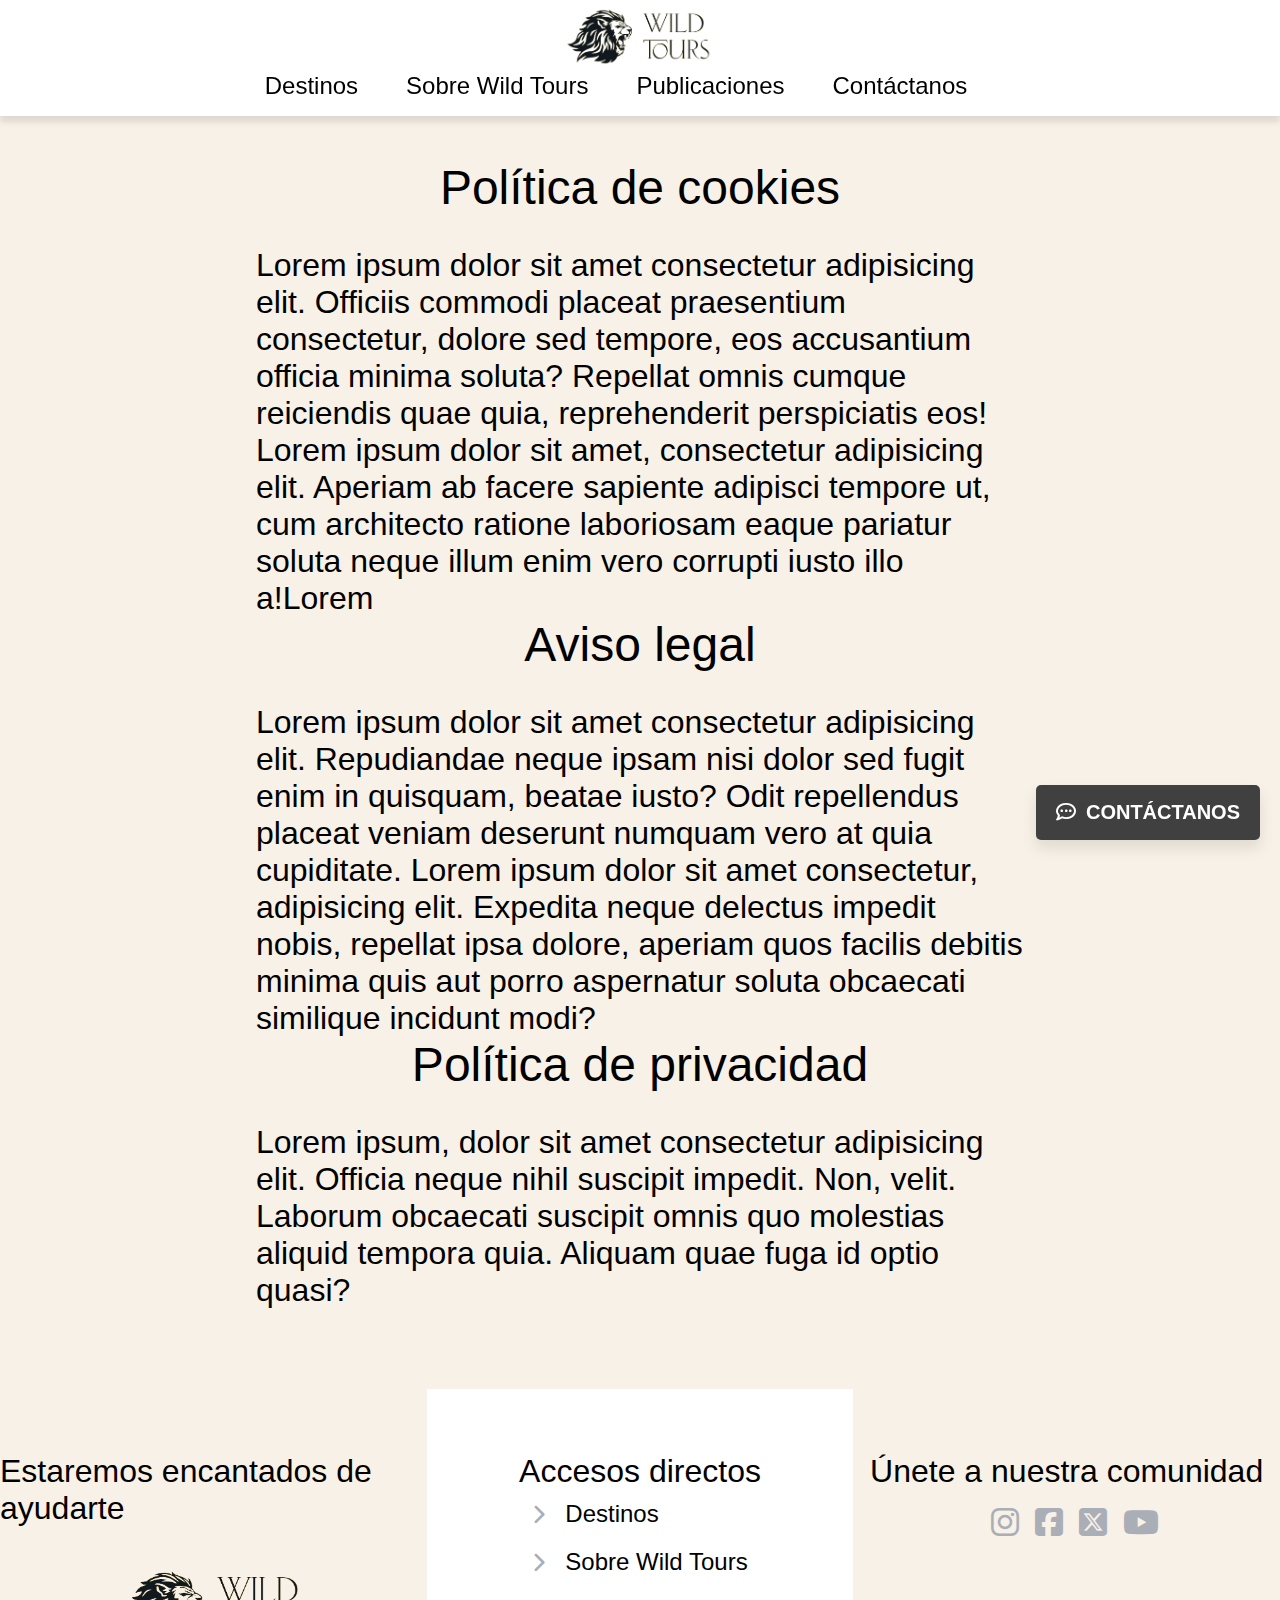
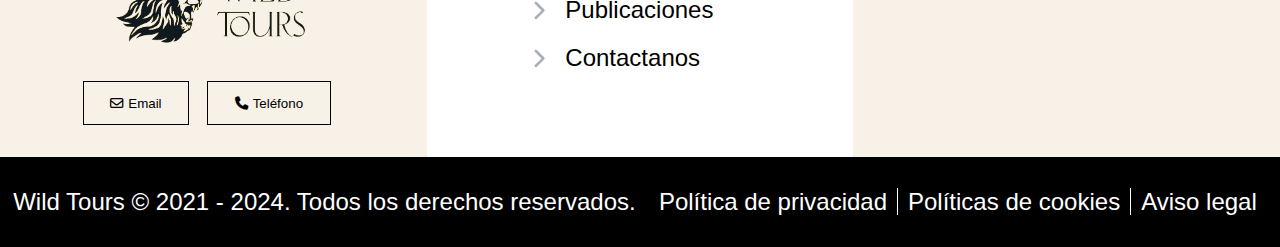
<file: politicas/politica.html>
<!DOCTYPE html>
<html lang="en">

<head>
    <meta charset="UTF-8">
    <meta name="viewport" content="width=device-width, initial-scale=1.0">
    <title>Wild Tours</title>
    <link rel="shortcut icon" href="img/logoNegro.png" />
    <link rel="stylesheet" href="css/politica.css">
    <link rel="stylesheet" href="css/responsive.css">
    <link rel="stylesheet" href="https://cdnjs.cloudflare.com/ajax/libs/font-awesome/6.5.1/css/all.min.css" />

</head>
<body>
    <header>
        <section>
            <nav class="nav">
                <div class="logo">
                    <a href="../principal/index.html">
                        <img src="img/ULTIMOLOGO-removebg-preview.png" alt="logo">
                    </a>
                </div>
                <div class="menu-responsive">
                    <i class="fas fa-bars"></i>
                </div>
                <div class="menu">
                    <ul class="menu1">

                        <li class="desplegable">
                            <a href="../destinos/destinos.html">Destinos</a>
                            <ul class="desplegable-content">
                                <li><a href="../propioDestino/propioDestinos.html">Sudáfrica</a></li>
                                <li><a href="../propioDestino/propioDestinos.html">Seychelles</a></li>
                                <li><a href="../propioDestino/propioDestinos.html">kenia</a></li>
                                <li><a href="../propioDestino/propioDestinos.html">MAURICIO</a></li>
                                <li><a href="../propioDestino/propioDestinos.html">Zambia</a></li>
                                <li><a href="../propioDestino/propioDestinos.html">Namibia</a></li>
                                <li><a href="../propioDestino/propioDestinos.html">Maldivas</a></li>
                                <li><a href="../propioDestino/propioDestinos.html">Mozambique</a></li>
                                <li><a href="../propioDestino/propioDestinos.html">Tanzania</a></li>
                                <li><a href="../propioDestino/propioDestinos.html">Zanzíbar</a></li>
                                <li><a href="../propioDestino/propioDestinos.html">Ruanda</a></li>
                            </ul>
                        </li>
                        <li>
                            <a href="../nosotros/nosotros.html">Sobre Wild Tours</a>
                        </li>
                        <li>
                            <a href="../publicaciones/publicaciones.html">Publicaciones</a>
                        </li>
                        <li>
                            <a href="../contactanos/contactanos.html">Contáctanos</a>
                        </li>
                        <li>

                        </li>
                    </ul>

                </div>
            </nav>


            </div>
            <a href="../contactanos/contactanos.html" class="btn-flotante"><i class="fa-regular fa-comment-dots"
                    style="color: #ffffff;"></i>CONTÁCTANOS</a>
        </section>
    </header>
    <section class="politica">
        <div class="politica-container">
            <h1>Política de cookies</h1>
            <p>Lorem ipsum dolor sit amet consectetur adipisicing elit. Officiis commodi placeat praesentium
                consectetur, dolore sed tempore, eos accusantium officia minima soluta? Repellat omnis cumque reiciendis
                quae quia, reprehenderit perspiciatis eos! Lorem ipsum dolor sit amet, consectetur adipisicing elit.
                Aperiam ab facere sapiente adipisci tempore ut, cum architecto ratione laboriosam eaque pariatur soluta
                neque illum enim vero corrupti iusto illo a!Lorem</p>
            <h1>Aviso legal</h1>
            <p>Lorem ipsum dolor sit amet consectetur adipisicing elit. Repudiandae neque ipsam nisi dolor sed fugit
                enim in quisquam, beatae iusto? Odit repellendus placeat veniam deserunt numquam vero at quia
                cupiditate. Lorem ipsum dolor sit amet consectetur, adipisicing elit. Expedita neque delectus impedit
                nobis, repellat ipsa dolore, aperiam quos facilis debitis minima quis aut porro aspernatur soluta
                obcaecati similique incidunt modi?</p>
            <h1>Política de privacidad</h1>
            <p>Lorem ipsum, dolor sit amet consectetur adipisicing elit. Officia neque nihil suscipit impedit. Non,
                velit. Laborum obcaecati suscipit omnis quo molestias aliquid tempora quia. Aliquam quae fuga id optio
                quasi?</p>
        </div>
    </section>
    <footer>
        <div class="footer-item1">
            <div class="item1-1">
                <p>Estaremos encantados de ayudarte</p>
                <img src="img/ULTIMOLOGO-removebg-preview.png">
                <div class="botones">
                    <button><i class="fa-regular fa-envelope" style="color: #000000;"></i>Email</button>
                    <button><i class="fa-solid fa-phone" style="color: #000000;"></i>Teléfono</button>
                </div>

            </div>
            <div class="item1-2">
                <p>Accesos directos</p>
                <ul>
                    <li><a href="../destinos/destinos.html"><i class="fa-solid fa-chevron-right"
                                style="color: #a9aeb7;"></i>Destinos</a></li>
                    <li><a href="../nosotros/nosotros.html"><i class="fa-solid fa-chevron-right"
                                style="color: #a9aeb7;"></i>Sobre Wild Tours</a></li>
                    <li><a href="../publicaciones/publicaciones.html"><i class="fa-solid fa-chevron-right"
                                style="color: #a9aeb7;"></i>Publicaciones</a></li>
                    <li><a href="../contactanos/contactanos.html"><i class="fa-solid fa-chevron-right"
                                style="color: #a9aeb7;"></i>Contactanos</a></li>
                </ul>

            </div>
            <div class="item1-3">
                <p>Únete a nuestra comunidad</p>
                <ul class="section5-lista1">
                    <li><i class="fa-brands fa-instagram" style="color: #a9aeb7;"></i></li>
                    <li><i class="fa-brands fa-square-facebook" style="color: #a9aeb7;"></i></li>
                    <li><i class="fa-brands fa-square-x-twitter" style="color: #a9aeb7;"></i></li>
                    <li><i class="fa-brands fa-youtube" style="color: #a9aeb7;"></i></li>
                </ul>

            </div>

        </div>
        <div class="footer-item2">
            <p>Wild Tours © 2021 - 2024. Todos los derechos reservados.</p>
            <ul>
                <li><a href="#">Política de privacidad</a></li>
                <li><a href="#">Políticas de cookies</a></li>
                <li><a href="#" class="border">Aviso legal</a></li>
            </ul>

        </div>
    </footer>

</body>

</html>
</file>
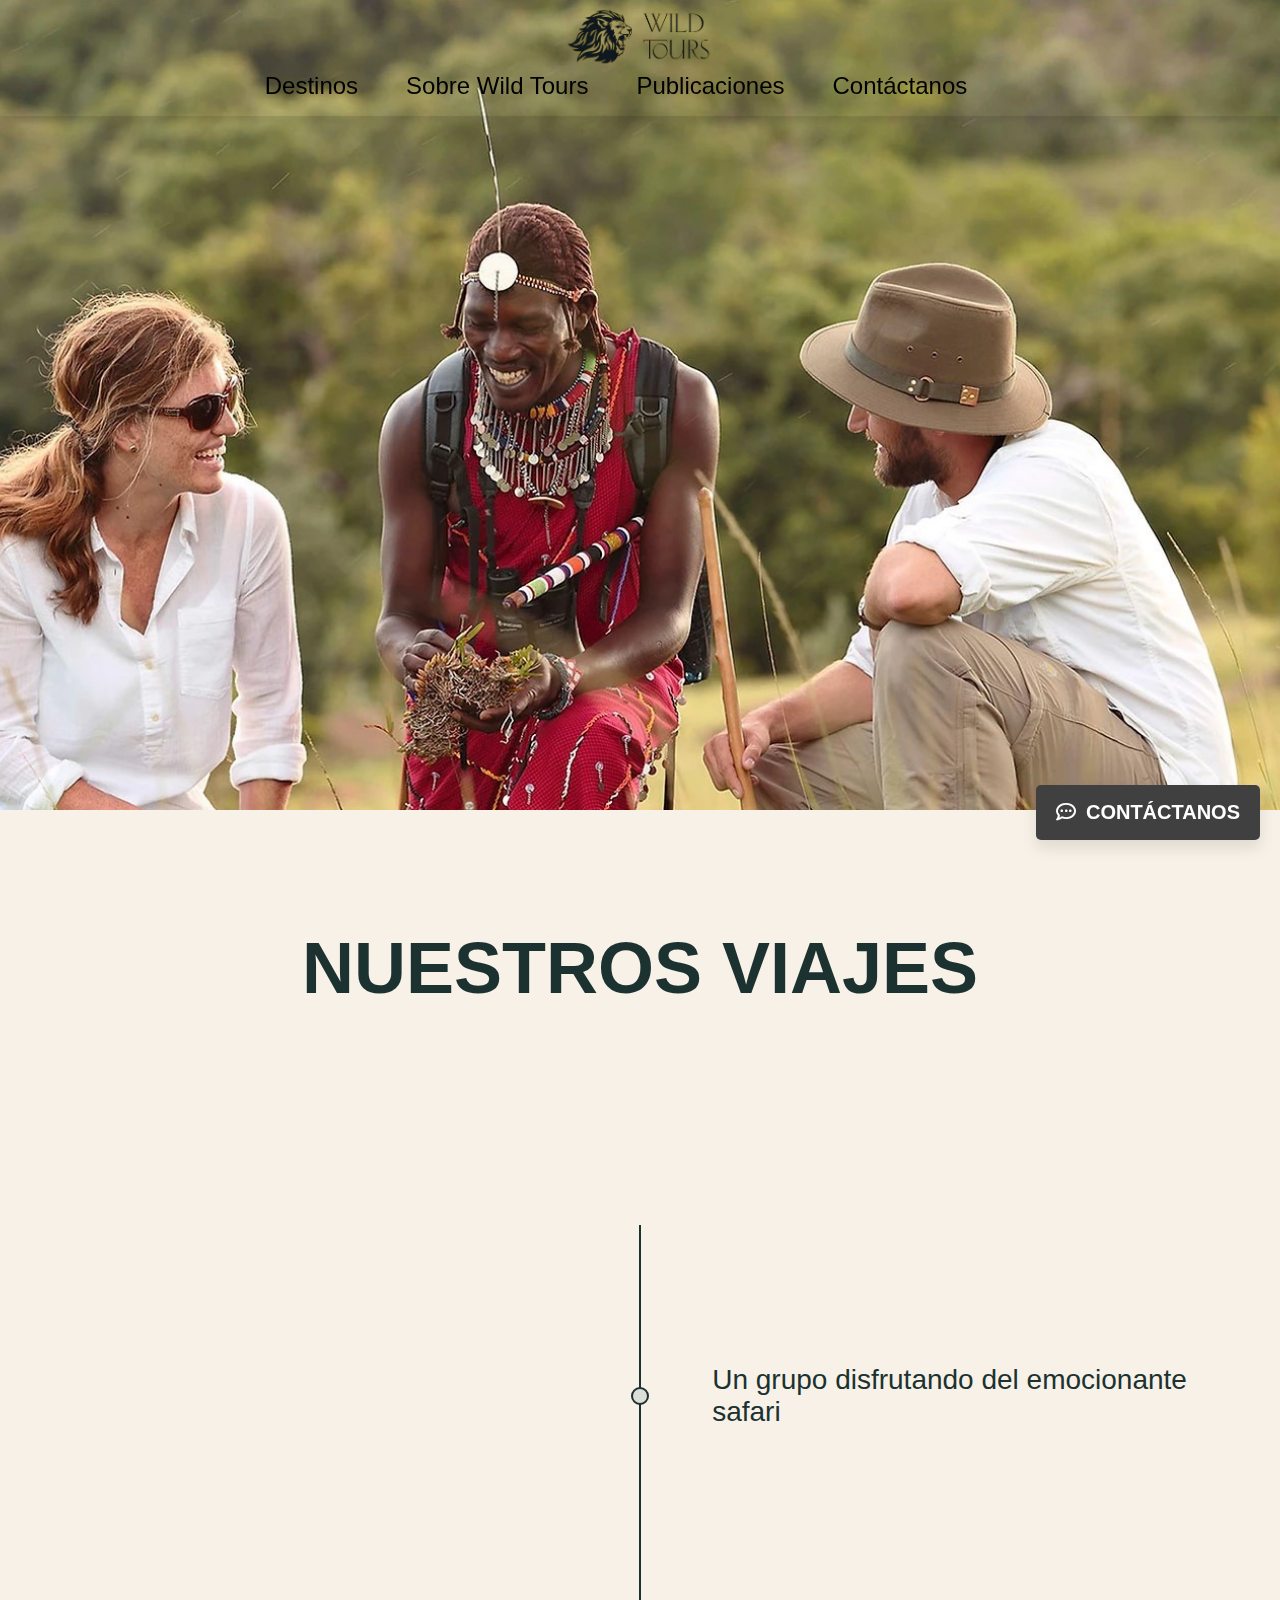
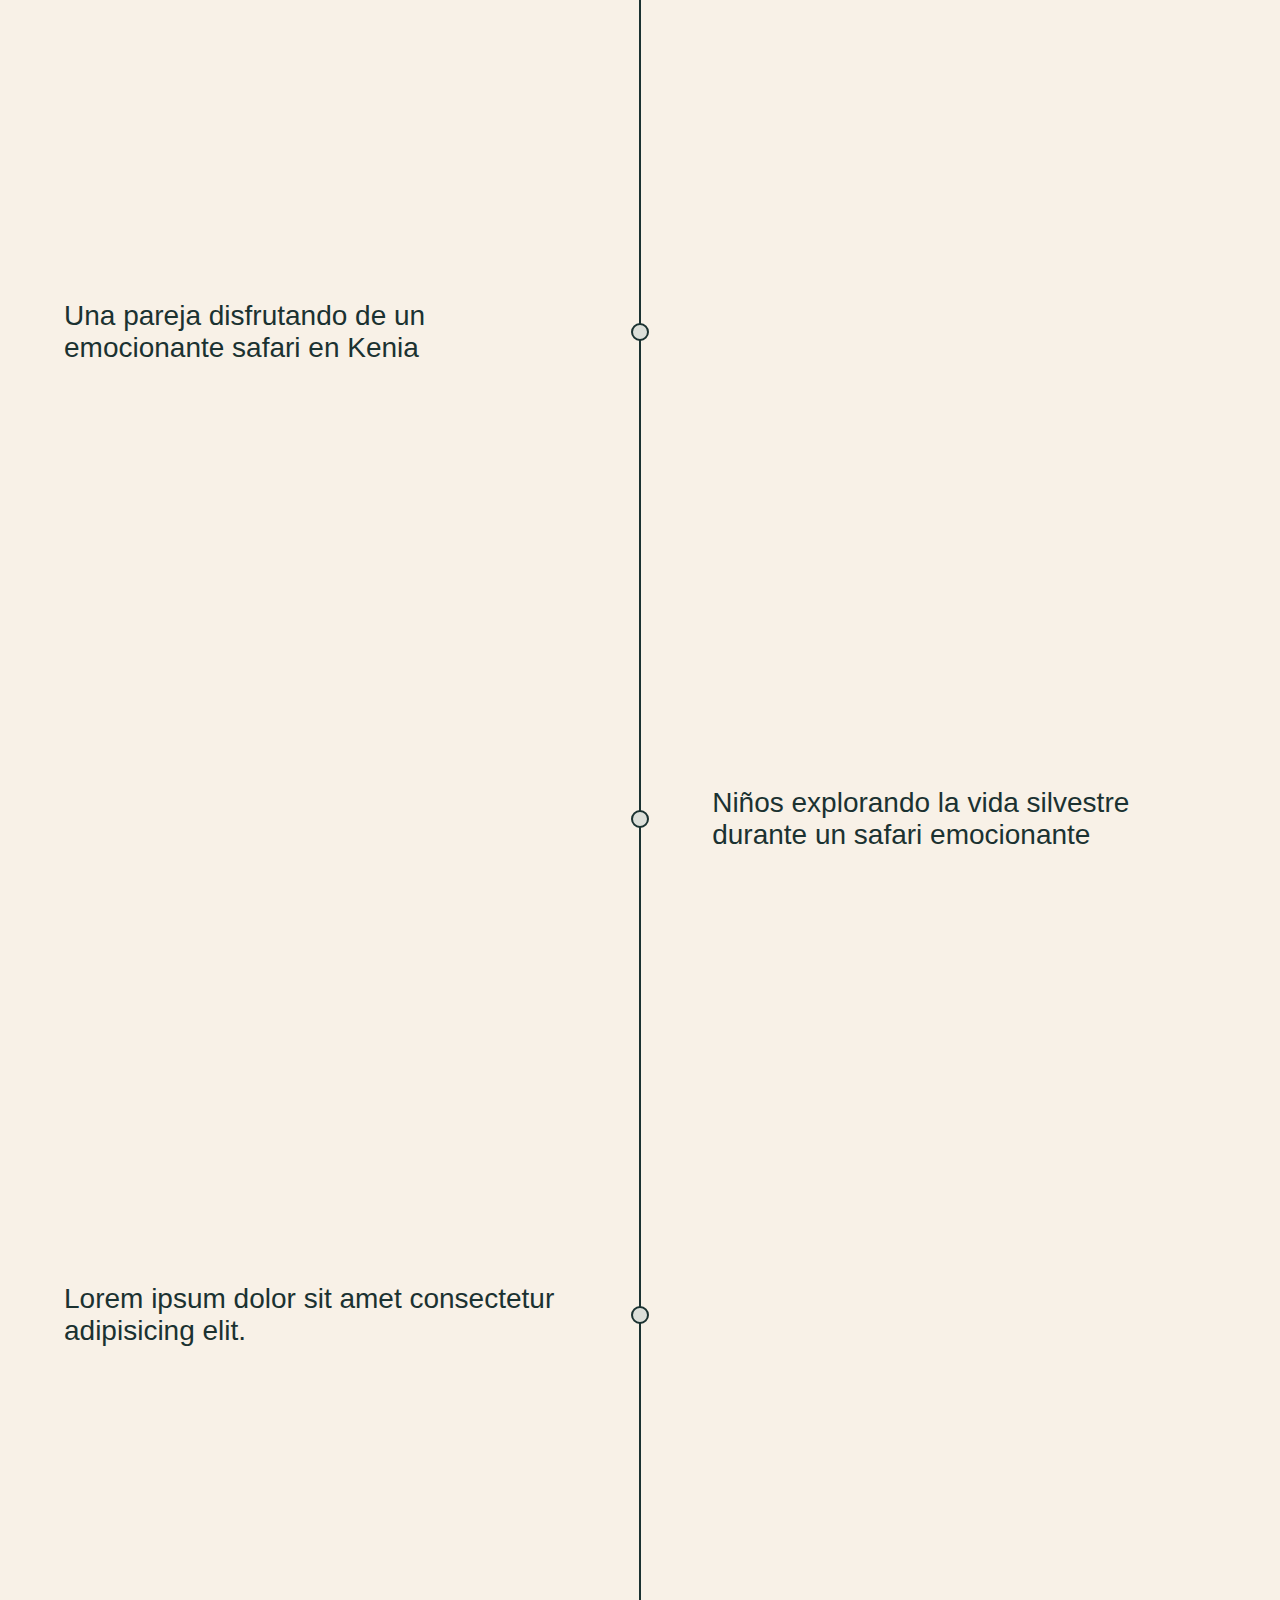
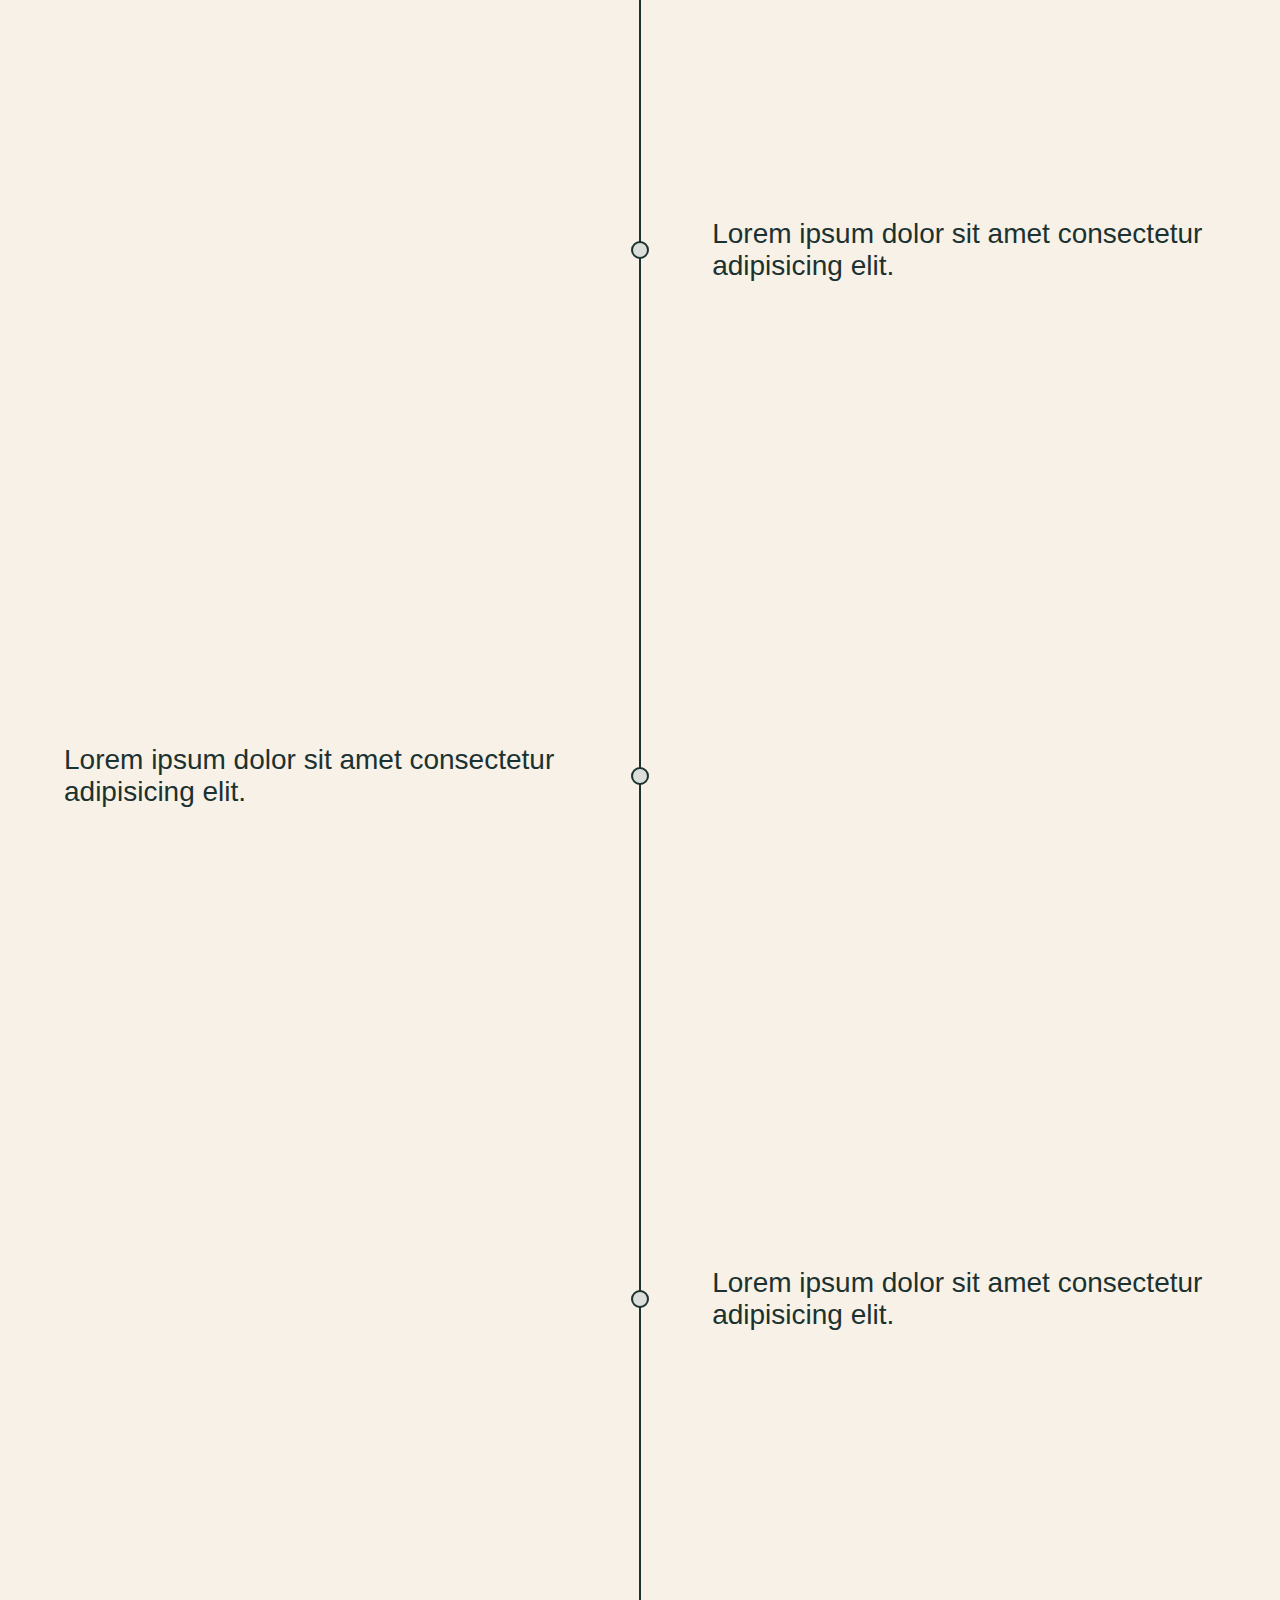
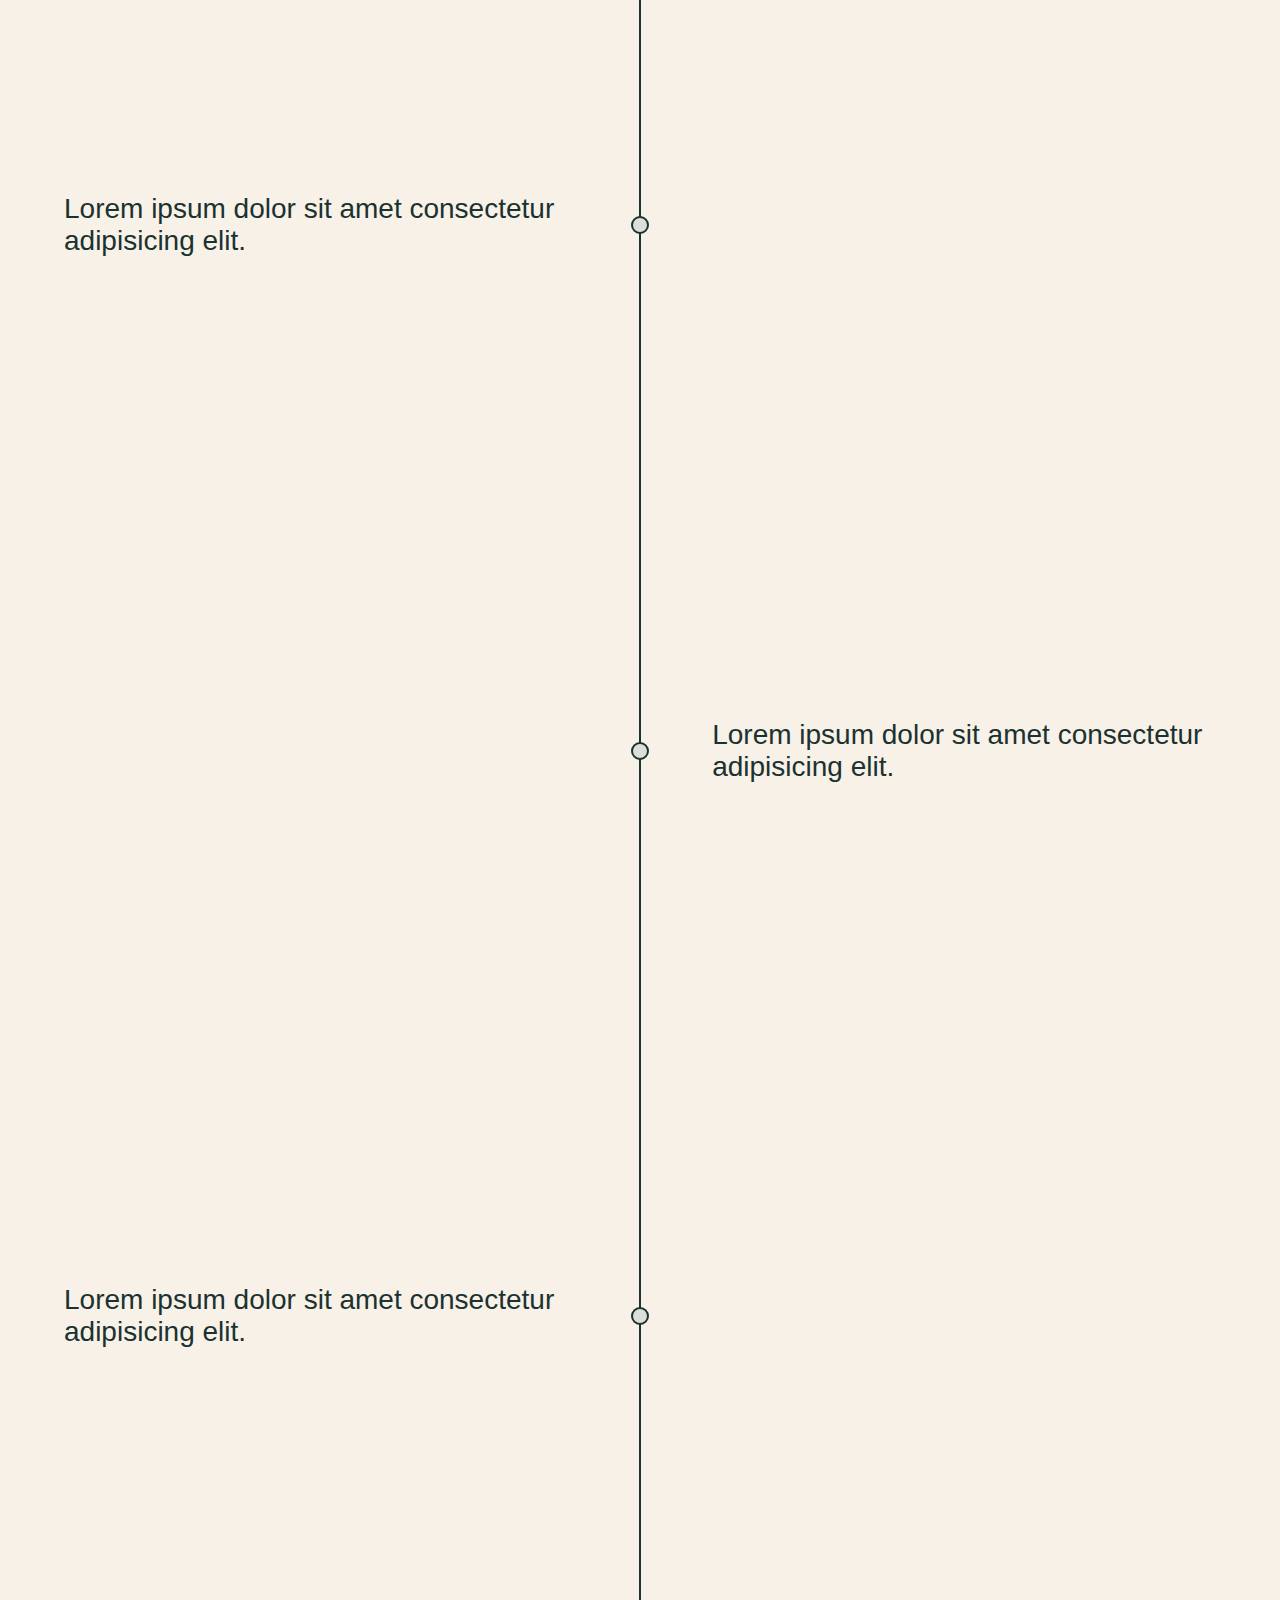
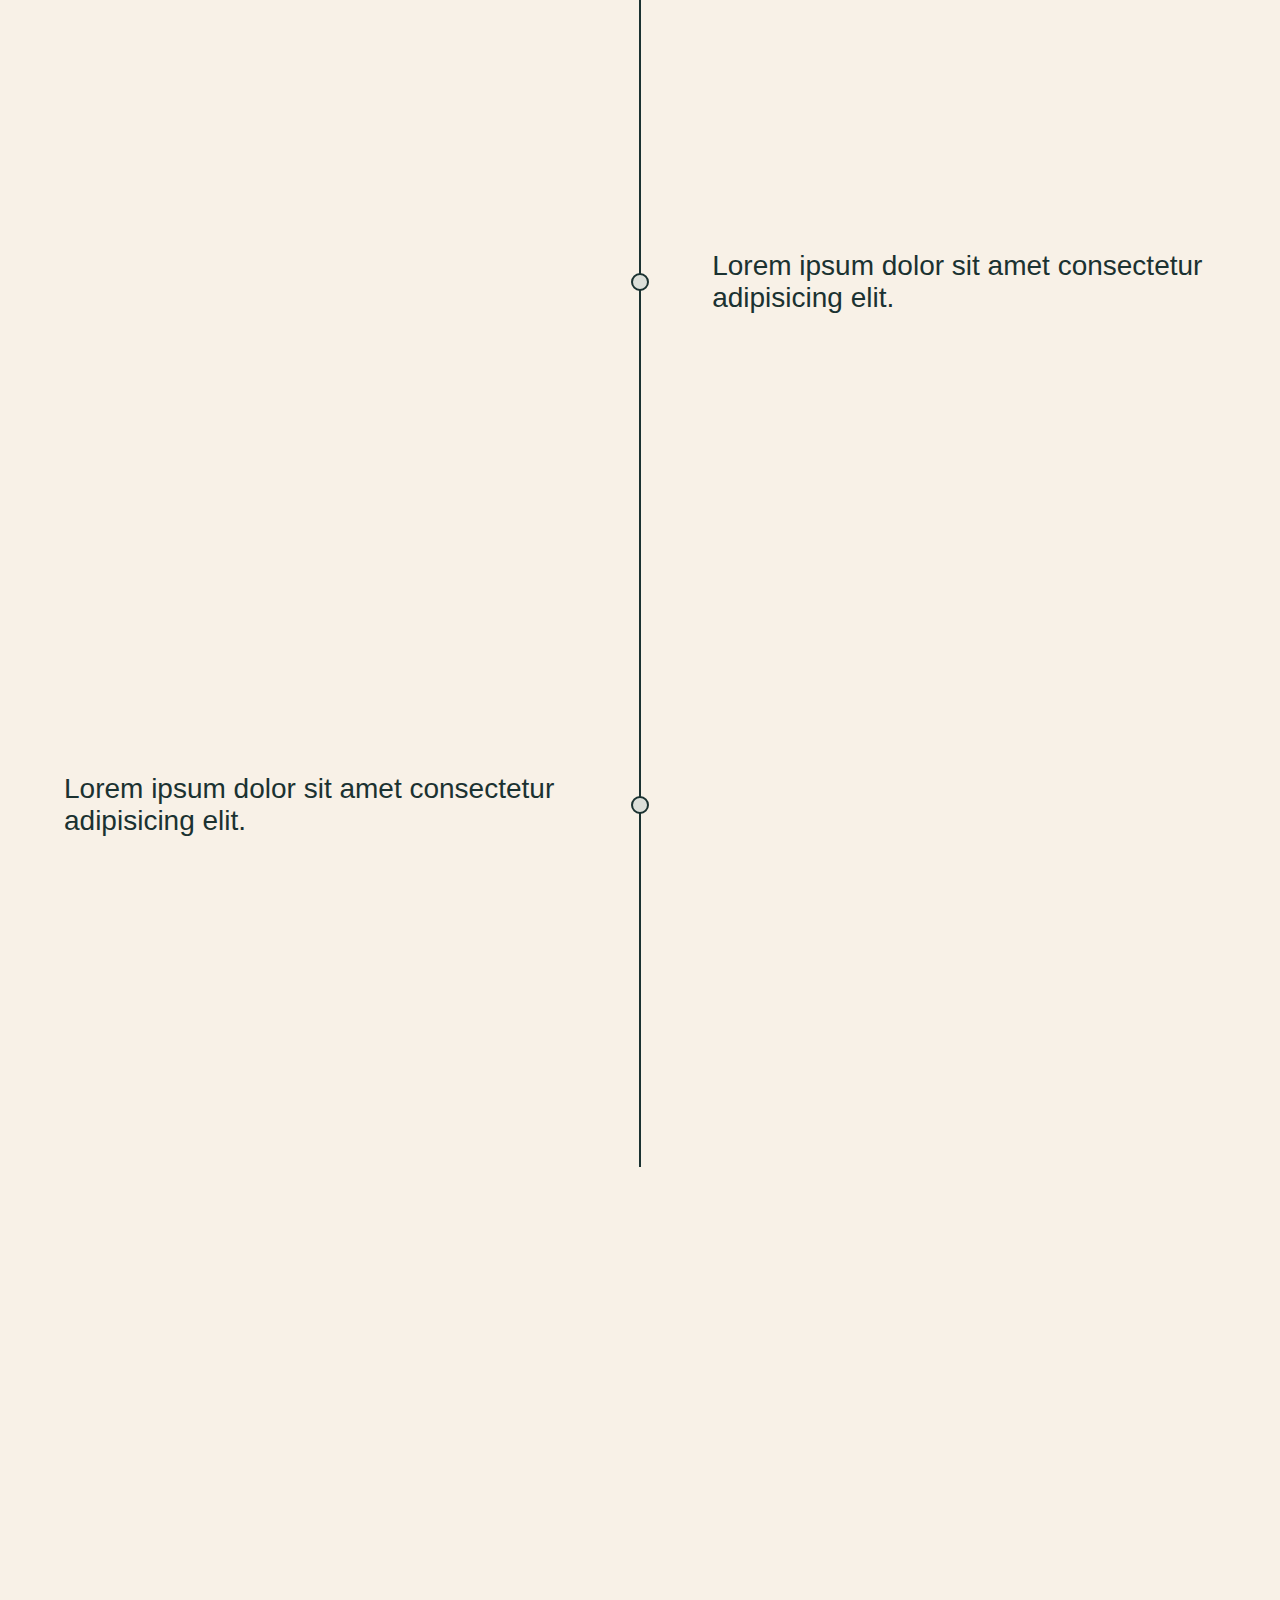
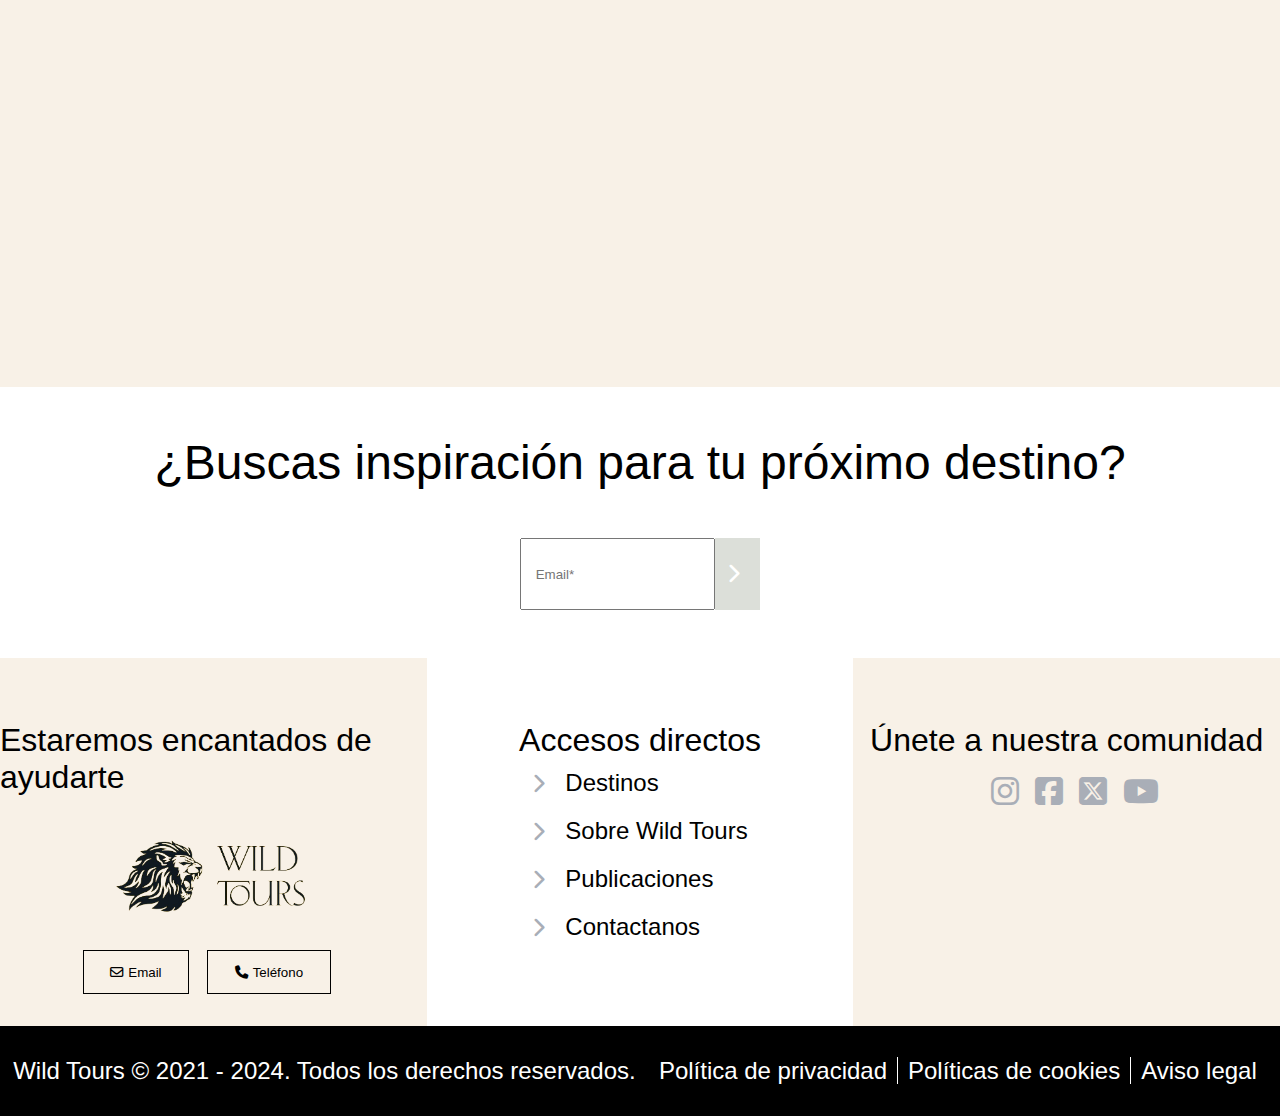
<file: publicaciones/publicaciones.html>
<!DOCTYPE html>
<html lang="en">

<head>
  <meta charset="UTF-8" />
  <meta http-equiv="X-UA-Compatible" content="IE=edge" />
  <meta name="viewport" content="width=device-width, initial-scale=1.0" />
  <link rel="preconnect" href="https://fonts.googleapis.com" />
  <link rel="preconnect" href="https://fonts.gstatic.com" crossorigin />
  <link href="https://fonts.googleapis.com/css2?family=Readex+Pro&display=swap" rel="stylesheet" />
  <link rel="stylesheet" href="https://cdnjs.cloudflare.com/ajax/libs/font-awesome/6.5.1/css/all.min.css" />
  <link href="https://unpkg.com/aos@2.3.1/dist/aos.css" rel="stylesheet" />
  <link rel="stylesheet" href="css/publicaciones.css" />
  <link rel="stylesheet" href="css/respon.css" />
  <title>Wild Tours</title>
  <link rel="shortcut icon" href="img/logoNegro.png" />
</head>

<body>
  <header>
    <section class="container">
      <div class="foto-container">
        <img src="img/fondo.jpg" alt="fondo" />
      </div>
      <nav class="nav">
        <div class="logo">
          <a href="../principal/index.html">
            <img src="img/ULTIMOLOGO-removebg-preview.png" logo">
          </a>
        </div>
        <div class="menu-responsive">
          <i class="fas fa-bars"></i>
        </div>
        <div class="menu">
          <ul class="menu1">

            <li class="desplegable">
              <a href="../destinos/destinos.html">Destinos</a>
              <ul class="desplegable-content">
                <li><a href="../propioDestino/propioDestinos.html">Sudáfrica</a></li>
                <li><a href="../propioDestino/propioDestinos.html">Seychelles</a></li>
                <li><a href="../propioDestino/propioDestinos.html">kenia</a></li>
                <li><a href="../propioDestino/propioDestinos.html">MAURICIO</a></li>
                <li><a href="../propioDestino/propioDestinos.html">Zambia</a></li>
                <li><a href="../propioDestino/propioDestinos.html">Namibia</a></li>
                <li><a href="../propioDestino/propioDestinos.html">Maldivas</a></li>
                <li><a href="../propioDestino/propioDestinos.html">Mozambique</a></li>
                <li><a href="../propioDestino/propioDestinos.html">Tanzania</a></li>
                <li><a href="../propioDestino/propioDestinos.html">Zanzíbar</a></li>
                <li><a href="../propioDestino/propioDestinos.html">Ruanda</a></li>
              </ul>
            </li>
            <li>
              <a href="../nosotros/nosotros.html">Sobre Wild Tours</a>
            </li>
            <li>
              <a href="../publicaciones/publicaciones.html">Publicaciones</a>
            </li>
            <li>
              <a href="../contactanos/contactanos.html">Contáctanos</a>
            </li>
            <li>

            </li>
          </ul>

        </div>
      </nav>



    </section>
  </header>
  <a href="../contactanos/contactanos.html" class="btn-flotante"><i class="fa-regular fa-comment-dots"
      style="color: #ffffff;"></i>CONTÁCTANOS</a>

  <section class="section2">
    <div class="hero">
      <h1>Nuestros Viajes</h1>
    </div>
    <div class="container2">
      <div class="evento">
        <div class="foto" data-aos="fade-up">
          <img src="img/15.jpg" alt="" />
        </div>
        <p class="fecha">Un grupo disfrutando del emocionante safari </p>
      </div>
      <div class="evento">
        <div class="foto" data-aos="fade-up">
          <img src="img/pareja.jpg" alt="" />
        </div>
        <p class="fecha">Una pareja disfrutando de un emocionante safari en Kenia</p>

      </div>
      <div class="evento">
        <div class="foto" data-aos="fade-up">
          <img src="img/safariNi.webp" alt="" />
        </div>
        <p class="fecha">Niños explorando la vida silvestre durante un safari emocionante</p>

      </div>
      <div class="evento">
        <div class="foto" data-aos="fade-up">
          <img src="img/2.jpg" alt="" />
        </div>
        <p class="fecha">Lorem ipsum dolor sit amet consectetur adipisicing elit. </p>
      </div>
      <div class="evento">
        <div class="foto" data-aos="fade-up">
          <img src="img/5.webp" alt="" />
        </div>
        <p class="fecha">Lorem ipsum dolor sit amet consectetur adipisicing elit. </p>
      </div>
      <div class="evento">
        <div class="foto" data-aos="fade-up">
          <img src="img/6.webp" alt="" />
        </div>
        <p class="fecha">Lorem ipsum dolor sit amet consectetur adipisicing elit. </p>
      </div>
      <div class="evento">
        <div class="foto" data-aos="fade-up">
          <img src="img/7.webp" alt="" />
        </div>
        <p+ class="fecha">Lorem ipsum dolor sit amet consectetur adipisicing elit. </p>
      </div>
      <div class="evento">
        <div class="foto" data-aos="fade-up">
          <img src="img/8.webp" alt="" />
        </div>
        <p class="fecha">Lorem ipsum dolor sit amet consectetur adipisicing elit. </p>
      </div>
      <div class="evento">
        <div class="foto" data-aos="fade-up">
          <img src="img/9.webp" alt="" />
        </div>
        <p class="fecha">Lorem ipsum dolor sit amet consectetur adipisicing elit. </p>
      </div>
      <div class="evento">
        <div class="foto" data-aos="fade-up">
          <img src="img/14.webp" alt="" />
        </div>
        <p class="fecha">Lorem ipsum dolor sit amet consectetur adipisicing elit. </p>
      </div>
      <div class="evento">
        <div class="foto" data-aos="fade-up">
          <img src="img/11.webp" alt="" />
        </div>
        <p class="fecha">Lorem ipsum dolor sit amet consectetur adipisicing elit. </p>
      </div>
      <div class="evento">
        <div class="foto" data-aos="fade-up">
          <img src="img/12.webp" alt="" />
        </div>
        <p class="fecha">Lorem ipsum dolor sit amet consectetur adipisicing elit. </p>
      </div>
    </div>
  </section>
  <div class="image2"></div>
  <div class="parte1">
    <p>¿Buscas inspiración para tu próximo destino?</p>
    <div class="correo">
      <form>
        <input type="email" placeholder="Email*" required>
        <button id="btn-flecha" class="flecha"><i class="fa-solid fa-chevron-right"
            style="color: #ffffff;"></i></button>
      </form>

    </div>

  </div>


  <footer>
    <div class="footer-item1">
      <div class="item1-1">
        <p>Estaremos encantados de ayudarte</p>
        <img src="img/ULTIMOLOGO-removebg-preview.png">
        <div class="botones">
          <button><i class="fa-regular fa-envelope" style="color: #000000;"></i>Email</button>
          <button><i class="fa-solid fa-phone" style="color: #000000;"></i>Teléfono</button>
        </div>

      </div>
      <div class="item1-2">
        <p>Accesos directos</p>
        <ul>
          <li><a href="../destinos/destinos.html"><i class="fa-solid fa-chevron-right"
                style="color: #a9aeb7;"></i>Destinos</a></li>
          <li><a href="../nosotros/nosotros.html"><i class="fa-solid fa-chevron-right" style="color: #a9aeb7;"></i>Sobre
              Wild Tours</a></li>
          <li><a href="../publicaciones/publicaciones.html"><i class="fa-solid fa-chevron-right"
                style="color: #a9aeb7;"></i>Publicaciones</a></li>
          <li><a href="../contactanos/contactanos.html"><i class="fa-solid fa-chevron-right"
                style="color: #a9aeb7;"></i>Contactanos</a></li>
        </ul>

      </div>
      <div class="item1-3">
        <p>Únete a nuestra comunidad</p>
        <ul class="section5-lista1">
          <li><i class="fa-brands fa-instagram" style="color: #a9aeb7;"></i></li>
          <li><i class="fa-brands fa-square-facebook" style="color: #a9aeb7;"></i></li>
          <li><i class="fa-brands fa-square-x-twitter" style="color: #a9aeb7;"></i></li>
          <li><i class="fa-brands fa-youtube" style="color: #a9aeb7;"></i></li>
        </ul>

      </div>

    </div>
    <div class="footer-item2">
      <p>Wild Tours © 2021 - 2024. Todos los derechos reservados.</p>
      <ul>
        <li><a href="../politicas/politica.html">Política de privacidad</a></li>
        <li><a href="../politicas/politica.html">Políticas de cookies</a></li>
        <li><a href="../politicas/politica.html" class="border">Aviso legal</a></li>
      </ul>

    </div>
  </footer>
  <script src="https://cdnjs.cloudflare.com/ajax/libs/jquery/3.7.1/jquery.min.js"
    integrity="sha512-v2CJ7UaYy4JwqLDIrZUI/4hqeoQieOmAZNXBeQyjo21dadnwR+8ZaIJVT8EE2iyI61OV8e6M8PP2/4hpQINQ/g=="
    crossorigin="anonymous" referrerpolicy="no-referrer"></script>
  <script src="https://unpkg.com/aos@2.3.1/dist/aos.js"></script>
  <script src="js/script.js"></script>
</body>

</html>
</file>
<file: contactanos/css/contactanos.css>
* {
  margin: 0%;
  padding: 0%;
}

body {
  background-color: #f8f1e7;
  font-family: "Barlow", sans-serif;
  font-weight: 200;
}

.container {
  position: relative;
  height: 90vh;
}

.foto-container {
  position: absolute;
  top: 0;
  left: 0;
  z-index: -3;
  width: 100%;

  overflow: hidden;
}

.foto-container img {
  position: relative;
  object-fit: cover;
  width: 100%;
  height: 90vh;
  transform: translate(-50% -50%);
}

.texto {
  position: absolute;
  top: 50%;
  left: 50%;
  transform: translate(-50%, -50%);
  z-index: 1;
  color: white;
  text-align: center;
  font-size: 7em;
  font-family: "Barlow", sans-serif;
  font-weight: 200;
}

.nav {
  display: flex;
  flex-direction: column;
  align-items: center;
  width: 100%;
  box-shadow: 0 6px 6px rgba(0, 0, 0, 0.1);
  position: fixed;
  top: 0;
  padding-bottom: 1em;
  z-index: 999;
}

.logo {
  display: flex;
  flex-direction: row;
}

.logo img {
  width: 150px;
}

ul.menu1 {
  font-size: 12px;
}

.menu1 {
  display: flex;
  flex-direction: row;
}

.menu li {
  list-style: none;
}

.menu a {
  text-decoration: none;
  color: black;
  margin-right: 2em;
  font-size: 2em;
  font-family: "barlow", sans-serif;
  font-weight: 200;
}

.menu-responsive {
  cursor: pointer;
  display: none;
  font-size: 24px;
}

.fa-bars {
  color: #000;
}

.desplegable-content {
  display: none;
  width: 10%;
  position: absolute;
  background-color: #f9f9f9;
  z-index: 1;
}

.desplegable-content a {
  color: #000;
}

.desplegable:hover .desplegable-content {
  display: block;
}

.scroll {
  background-color: white;
}

.btn-flotante {
  font-size: 20px;
  font-weight: bold;
  color: #ffffff;
  border-radius: 5px;
  background-color: rgb(64, 64, 64);
  padding: 0.8em 1em;
  position: fixed;
  bottom: 3em;
  right: 1em;
  transition: all 300ms ease 0ms;
  box-shadow: 0px 8px 15px rgba(0, 0, 0, 0.1);
  z-index: 9999;
  text-decoration: none;
  cursor: pointer;
}

.section2 {
  display: flex;
  flex-direction: column;
  align-items: center;
  background-image: url("../img/fondo.webp");
  height: auto;
  padding-top: 3em;
}

.tituloSection2 {
  font-size: 3em;
  padding-bottom: 1em;
}

.formulario {
  width: 90%;
  max-width: 800px;
  background-color: rgba(234, 234, 234, 0.7);
  border-radius: 10px;
  padding-left: 8em;
  padding-bottom: 3em;


}

.agradecimiento {

  display: flex;
  flex-direction: column;
  align-items: center;
  background-image: url("../img/fondo.webp");
  height: auto;
  padding-top: 3em;
  justify-content: center;
  padding-bottom: 2em;


}

.agradecimiento p {
  width: 90%;
  max-width: 800px;
  background-color: rgba(234, 234, 234, 0.7);
  border-radius: 10px;

  padding: 3em;
  font-size: 2em;
}

.formulario-item {
  display: flex;
  flex-direction: column;
  width: 100%;
}

.formulario-item2 {
  display: flex;
  flex-direction: column;
  width: 85%;
}

.formulario-item2 textarea {
  border: none;
  border-bottom: 1px solid black;
}

.container-formu {
  display: flex;
  flex-direction: row;
}

.formulario label {
  font-size: 2em;
  margin-top: 1em;
}

.formulario input:hover {
  background-color: rgba(234, 234, 234, 0.7);
}

.formulario textarea:hover {
  background-color: rgba(234, 234, 234, 0.7);
}

.formulario input {
  width: 70%;
  height: 5em;
  border: none;
  border-bottom: 1px solid black;
}

.botonFormu {
  margin-top: 3em;
  border: 1px solid black;
  font-size: 1em;
  width: 50%;
  height: 10vh;
}

.formulario-item3 {
  margin-left: 20em;
}

.formulario-item3:last-child {
  margin-left: 12em;
}

.formulario-item3 button:hover {
  cursor: pointer;
  background-color: #000;
  color: white;
}

.footer-item1 {
  display: flex;
  flex-direction: row;
  width: 100%;


}

.item1-1 {
  background-color: #f8f1e7;
  display: flex;
  flex-direction: column;
  align-items: center;
  justify-content: center;
  width: calc(100%/3);
  padding-bottom: 2em;
}

.item1-1 img {
  width: 200px;
  margin-top: 2em;
}

.item1-1 p {
  margin-top: 2em;
  font-size: 2em;
  font-weight: 300;
}

.botones {
  margin-top: 2em;
}

.botones button {
  background-color: transparent;
  border: 1px solid black;

  cursor: pointer;
  margin-right: 1em;
  padding: 1em 2em 1em 2em;

}

.botones button i {
  margin-right: 5px;
}

.botones button:hover {
  background-color: black;
  color: white;



}

.item1-3 {
  background-color: #f8f1e7;
  padding-bottom: 2em;
}

.item1-2 {
  display: flex;
  flex-direction: column;
  align-items: center;
  padding-bottom: 2em;
  width: calc(100%/3);
  background-color: #ffffff;
}

.item1-2 ul {
  display: flex;
  flex-direction: column;
  list-style: none;
}

.item1-2 li {

  font-size: 1.5em;
  line-height: 2em;
  cursor: pointer;

}

.item1-2 a {
  text-decoration: none;
  color: #000;
}

.fa-chevron-right {
  font-size: 20px;
  margin-right: 1em;
}

.item1-2 p {
  margin-top: 2em;
  font-size: 2em;
  font-weight: 300;
}

.item1-3 {
  background-color: #f8f1e7;
  display: flex;
  flex-direction: column;
  align-items: center;
  width: calc(100%/3);
}

.item1-3 p {
  margin-top: 2em;
  font-size: 2em;
  font-weight: 300;
}

.footer-item2 {
  background-color: #000;
  color: #ffffff;
  display: flex;
  flex-direction: row;
  justify-content: space-evenly;
  height: 10vh;
  align-items: center;
  font-size: 1.5em;
}

.footer-item2 ul {
  display: flex;
  flex-direction: row;
  list-style: none;
}

.footer-item2 a {
  padding-left: 10px;
  padding-right: 10px;
  border-right: 1px solid #ffffff;
  text-decoration: none;
  color: #ffffff;
}


.footer-item2 li {

  border-left: #ffffff;
  color: #ffffff;
}

.parte1 {
  background-color: #ffffff;
  display: flex;
  flex-direction: column;
  align-items: center;
  font-size: 3em;
  padding: 1em;
}

.flecha {
  background-color: #dcdfd9;

  display: flex;
  justify-content: center;
  align-items: center;
  padding-left: 12px;
  border: none;
}

.flecha:hover {
  background-color: black;
  cursor: pointer;
}

.correo form {
  display: flex;
  flex-direction: row;
  margin-top: 1em;
  height: 8vh;
}

.correo input {
  padding-left: 1em;
}


.image2 {
  position: relative;
  background: url("../img/fondo.webp") no-repeat fixed;
  background-position: center center;
  background-size: cover;
  min-height: 500px;
  height: 80vh;
}

.section5-lista1 {
  display: flex;
  flex-direction: row;
  justify-content: center;
  margin-top: 1em;

}

.section5-lista1 li {
  list-style: none;
  margin-left: 1em;
}

.fa-instagram,
.fa-square-facebook,
.fa-square-x-twitter,
.fa-youtube {
  font-size: 2em;
  cursor: pointer;
}

.border {
  border-right: none !important;
}

.fa-comment-dots {
  margin-right: 10px;
}

.error {
  color: red;
  margin-top: 1em;
  font-size: 1em;
}
</file>
<file: contactanos/css/respon.css>
@media (max-width: 850px) {
    .menu-responsive {
        display: flex;
        align-items: center;
        margin-left: auto;
        margin-right: 2em;
    }

    .menu {
        display: none;

    }
}

@media (max-width: 815px) {
    .texto {
        font-size: 4em;
    }

}

@media(max-width:1100px) {

    .container-formu {
        display: flex;
        flex-direction: column;
        justify-content: center;
        align-items: center;
    }
}

@media(max-width:769px) {

    .formulario-item3:last-child {
        margin-left: 8em;
    }
}

@media(max-width:600px) {

    .formulario-item3:last-child {
        margin-left: 6em;
    }
}

@media(max-width:470px) {

    .formulario-item3:last-child {
        margin-left: 4em;
    }
}

@media(max-width:380px) {

    .formulario-item3:last-child {
        margin-left: 2em;
    }
}


@media (max-width: 543px) {
    .texto {
        font-size: 2em;
    }

}

@media (max-width: 464px) {


    .item1-1 p {
        text-align: center;
    }


}

@media (max-width: 1050px) {
    .footer-item1 {
        flex-direction: column;
    }

    .item1-1,
    .item1-2,
    .item1-3 {
        width: 100%;
    }

    .footer-item2 {
        flex-direction: column;
        font-size: 1em;
    }
}
</file>
<file: destinos/css/destinos.css>
* {
  margin: 0%;
  padding: 0%;
}

body {
  background-color: #f8f1e7;
  font-family: "Barlow", sans-serif;
  font-weight: 200;
}

.container {
  position: relative;
  height: 90vh;
}

.foto-container {
  position: absolute;
  top: 0;
  left: 0;
  z-index: -3;
  width: 100%;

  overflow: hidden;
}

.foto-container img {
  position: relative;
  object-fit: cover;
  width: 100%;
  height: 90vh;
  transform: translate(-50% -50%);
}

.texto {
  position: absolute;
  top: 50%;
  left: 50%;
  transform: translate(-50%, -50%);
  z-index: 1;
  color: white;
  text-align: center;
  font-size: 7em;

}

.nav {
  display: flex;
  flex-direction: column;
  align-items: center;
  width: 100%;
  box-shadow: 0 6px 6px rgba(0, 0, 0, 0.1);
  position: fixed;
  top: 0;
  padding-bottom: 1em;
  z-index: 999;
}

.logo {
  display: flex;
  flex-direction: row;
}

.logo img {
  width: 150px;
}

ul.menu1 {
  font-size: 12px;
}

.menu1 {
  display: flex;
  flex-direction: row;
}

.menu li {
  list-style: none;
}

.menu a {
  text-decoration: none;
  color: black;
  margin-right: 2em;
  font-size: 2em;
  font-family: "barlow", sans-serif;
  font-weight: 200;
}

.menu-responsive {
  cursor: pointer;
  display: none;
  font-size: 24px;
}

.fa-bars {
  color: #000;
}

.desplegable-content {
  display: none;
  width: 10%;
  position: absolute;
  background-color: #f9f9f9;
  z-index: 1;
}

.desplegable-content a {
  color: #000;
}

.desplegable:hover .desplegable-content {
  display: block;
}

.scroll {
  background-color: white;
}

.btn-flotante {
  font-size: 20px;
  font-weight: bold;
  color: #ffffff;
  border-radius: 5px;
  background-color: rgb(64, 64, 64);
  padding: 0.8em 1em;
  position: fixed;
  bottom: 3em;
  right: 1em;
  transition: all 300ms ease 0ms;
  box-shadow: 0px 8px 15px rgba(0, 0, 0, 0.1);
  z-index: 9999;
  text-decoration: none;
  cursor: pointer;
}

.section2 {
  display: flex;
  flex-direction: column;
  font-size: 1.5em;
  margin: 5% 26%;
}

.section2 p {
  margin-top: 1em;
}

.section3 {
  background-color: white;
  padding-bottom: 2em;
}

.item-section3 {
  padding-top: 5em;
  display: flex;
  width: 100%;
}

.imagenes-section3 {
  overflow: hidden;
}

.titulo-section3 {
  margin: 0.5em;
  font-size: 4em;
  display: flex;
  justify-content: center;
  opacity: 0;
  transform: translateX(-50px);
  transition: opacity 1s, transform 1s;
}

.parrafo-section3 {
  font-size: 1.5em;
  display: flex;

  justify-content: center;
}

.section4 {
  padding-top: 4em;
  background-color: #ffffff;
}


.textoSection4 {
  color: #000;
  text-align: center;
  font-size: 4em;
  font-weight: 200;
  margin-bottom: 1em;
}

.parte1 {
  background-color: #ffffff;
  display: flex;
  flex-direction: column;
  align-items: center;
  font-size: 3em;
  padding: 1em;
}

.flecha {
  background-color: #dcdfd9;

  display: flex;
  justify-content: center;
  align-items: center;
  padding-left: 12px;
  border: none;
}

.flecha:hover {
  background-color: black;
  cursor: pointer;
}

.correo form {
  display: flex;
  flex-direction: row;
  margin-top: 1em;
  height: 8vh;
}

.correo input {
  padding-left: 1em;
}

.footer-item1 {
  display: flex;
  flex-direction: row;
  width: 100%;



}

.item1-1 {
  background-color: #f8f1e7;
  display: flex;
  flex-direction: column;
  align-items: center;
  justify-content: center;
  width: calc(100%/3);
  padding-bottom: 2em;
}

.item1-1 img {
  width: 200px;
  margin-top: 2em;
}

.item1-1 p {
  margin-top: 2em;
  font-size: 2em;
  font-weight: 300;
}

.botones {
  margin-top: 2em;
}

.botones button {
  background-color: transparent;
  border: 1px solid black;

  cursor: pointer;
  margin-right: 1em;
  padding: 1em 2em 1em 2em;

}

.botones button i {
  margin-right: 5px;
}

.botones button:hover {
  background-color: black;
  color: white;



}

.item1-3 {
  background-color: #f8f1e7;
  padding-bottom: 2em;
}

.item1-2 {
  display: flex;
  flex-direction: column;
  align-items: center;
  padding-bottom: 2em;
  width: calc(100%/3);
  background-color: #fff;
}

.item1-2 ul {
  display: flex;
  flex-direction: column;
  list-style: none;
}

.item1-2 li {

  font-size: 1.5em;
  line-height: 2em;
  cursor: pointer;

}

.item1-2 a {
  text-decoration: none;
  color: #000;
}

.fa-chevron-right {
  font-size: 20px;
  margin-right: 1em;
}

.item1-2 p {
  margin-top: 2em;
  font-size: 2em;
  font-weight: 300;
}

.item1-3 {
  background-color: #f8f1e7;
  display: flex;
  flex-direction: column;
  align-items: center;
  width: calc(100%/3);
}

.item1-3 p {
  margin-top: 2em;
  font-size: 2em;
  font-weight: 300;
}

.footer-item2 {
  background-color: #000;
  color: #ffffff;
  display: flex;
  flex-direction: row;
  justify-content: space-evenly;
  height: 10vh;
  align-items: center;
  font-size: 1.5em;
}

.footer-item2 ul {
  display: flex;
  flex-direction: row;
  list-style: none;
}

.footer-item2 a {
  padding-left: 10px;
  padding-right: 10px;
  border-right: 1px solid #ffffff;
  text-decoration: none;
  color: #ffffff;
}


.footer-item2 li {

  border-left: #ffffff;
  color: #ffffff;
}

.section5-lista1 {
  display: flex;
  flex-direction: row;
  justify-content: center;
  margin-top: 1em;

}

.section5-lista1 li {
  list-style: none;
  margin-left: 1em;
}

.fa-instagram,
.fa-square-facebook,
.fa-square-x-twitter,
.fa-youtube {
  font-size: 2em;
  cursor: pointer;
}

.image2 {
  position: relative;
  background: url("../img/123.jpg") no-repeat fixed;
  background-position: center center;
  background-size: cover;
  min-height: 500px;
  height: 80vh;
  opacity: 0.8;
}

.border {
  border-right: none !important;
}

.swiper {
  width: 100%;
  height: 80vh;
}

.swiper-slide {
  text-align: center;
  font-size: 18px;
  background: #fff;
  display: flex;
  justify-content: center;
  align-items: center;
}

.swiper-slide img {
  display: block;
  width: 100%;

  object-fit: cover;
}

.swiper-pagination-bullet {
  color: white !important;
}

:root {
  --swiper-theme-color: #fff;

}

.fa-comment-dots {
  margin-right: 10px;
}
</file>
<file: destinos/css/destinosResponsive.css>
@media (max-width: 1200px) {
  .texto {
    display: none;
  }
}

@media (max-width: 1386px) {
  .menu-responsive {
    display: flex;
    align-items: center;
    margin-left: auto;
    margin-right: 2em;
  }

  .nav ul {
    display: none;
    flex-direction: column;
    width: 100%;
    position: absolute;
    top: 60px;
    left: 0;
    background-color: white;
  }
}

@media (max-width: 1400px) {
  .imagenes-section3 {
    width: 50%;
  }

  .item-section3 {
    flex-wrap: wrap;
  }
}

@media (max-width: 1000px) {
  .imagenes-section3 {
    width: 100%;
  }

  .item-section3 {
    flex-wrap: wrap;
  }
}

@media (max-width: 768px) {
  .nav {
    display: none;
    flex-direction: column;
    align-items: center;
    position: absolute;
    top: 70px;
    left: 0;
    width: 100%;
    background-color: #333;
  }

  .nav ul {
    flex-direction: column;
    width: 100%;
    text-align: center;
  }

  .nav li {
    margin-right: 0;
    padding: 10px;
  }

  .busqueda {
    width: 100%;
    margin-top: 10px;
  }

  .busqueda input {
    width: 100%;
  }

  .section2 {
    margin: 5% 5%;
  }

  .footer1Botones input {
    width: 100%;
  }
}

@media (max-width: 1024px) {
  .fa-quote-left {
    font-size: 1.5em;
  }

  .fa-star {
    font-size: 1.5em;
  }

  .botonSection6 {
    width: 100%;
  }

  .btn-flotante {
    font-size: 14px;
    padding: 12px 20px;
    bottom: 20px;
    right: 20px;
  }

  .footer {
    flex-direction: column;
  }

  .parte2 ul {
    flex-direction: column;
    text-align: center;
  }

  .parte2 {
    padding-top: 2em;
    height: 13em;
  }

  .contenedorFooter {
    flex-direction: column;
  }

  .footer1 {
    align-items: flex-start;
    padding-bottom: 2em;
  }

  .footer1 p {
    font-size: 1.5em;
  }
}
</file>
<file: nosotros/css/nosotros.css>
* {
  margin: 0%;
  padding: 0%;
}

body {
  background-color: #f8f1e7;
  font-family: "Barlow", sans-serif;
  font-weight: 200;
}

.container {
  position: relative;
  height: 90vh;
}

.foto-container {
  position: absolute;
  top: 0;
  left: 0;
  z-index: -3;
  width: 100%;

  overflow: hidden;
}

.foto-container img {
  position: relative;
  object-fit: cover;
  width: 100%;
  height: 90vh;
  transform: translate(-50% -50%);
}

.texto {
  position: absolute;
  top: 50%;
  left: 50%;
  transform: translate(-50%, -50%);
  z-index: 1;
  color: white;
  text-align: center;
  font-size: 7em;
  font-family: "Barlow", sans-serif;
  font-weight: 200;
}

.nav {
  display: flex;
  flex-direction: column;
  align-items: center;
  width: 100%;
  box-shadow: 0 6px 6px rgba(0, 0, 0, 0.1);
  position: fixed;
  top: 0;
  padding-bottom: 1em;
  z-index: 999;
}

.logo {
  display: flex;
  flex-direction: row;
}

.logo img {
  width: 150px;
}

ul.menu1 {
  font-size: 12px;
}

.menu1 {
  display: flex;
  flex-direction: row;
}

.menu li {
  list-style: none;
}

.menu a {
  text-decoration: none;
  color: black;
  margin-right: 2em;
  font-size: 2em;
  font-family: "barlow", sans-serif;
  font-weight: 200;
}

.menu-responsive {
  cursor: pointer;
  display: none;
  font-size: 24px;
}

.fa-bars {
  color: #000;
}

.desplegable-content {
  display: none;
  width: 10%;
  position: absolute;
  background-color: #f9f9f9;
  z-index: 1;
}

.desplegable-content a {
  color: #000;
}

.desplegable:hover .desplegable-content {
  display: block;
}

.scroll {
  background-color: white;
}

.btn-flotante {
  font-size: 20px;
  font-weight: bold;
  color: #ffffff;
  border-radius: 5px;
  background-color: rgb(64, 64, 64);
  padding: 0.8em 1em;
  position: fixed;
  bottom: 3em;
  right: 1em;
  transition: all 300ms ease 0ms;
  box-shadow: 0px 8px 15px rgba(0, 0, 0, 0.1);
  z-index: 9999;
  text-decoration: none;
  cursor: pointer;
}

.section2 {
  display: flex;
  flex-direction: column;
  font-size: 1.5em;
  margin: 0% 26%;
  margin-bottom: 2%;
}

.tituloSection2 {
  font-size: 3em;
  text-align: center;
  padding-bottom: 0.5em;
}

.section2 p {
  margin-top: 1em;
}

.section3 {
  background-color: #ffffff;
  padding-bottom: 8em;
}

.headerSection3 {
  padding-top: 1em;
  margin-bottom: 2em;
  font-size: 4em;
  display: flex;
  flex-direction: column;
  align-items: center;
}

.containerSection3 {
  display: flex;
  flex-direction: column;
}

.container3row {
  display: flex;
  flex-direction: row;

}

.section3lista1 {
  margin-top: 1em;
  display: flex;
  flex-direction: column;
  list-style: none;
  font-size: 1.5em;
}

.fa-quote-left {
  font-size: 2em;
}

.grid-item-1 img {
  max-width: 100%;
}

.grid-item-2 {
  display: flex;
  margin-left: 10em;
  justify-content: center;
  flex-direction: column;
  width: 50%;
}

.grid-item-2 p {
  font-size: 2em;
  width: 80%;
  line-height: 1.5em;
  font-style: italic;
}

.section3lista2 li i {
  font-size: 3em;
  margin: 5px;
}

.section3lista2 {
  display: flex;
  flex-direction: row;
  list-style: none;
  margin-top: 1em;
}

.section4 {
  display: flex;
  flex-direction: row;
  justify-content: center;
  align-items: center;
  margin-top: 8em;
  margin-bottom: 8em;
}

.parte2Section4 {
  display: flex;
  flex-direction: column;
  width: 30%;
  justify-content: center;
  align-items: center;
  margin-left: 2em;
}

.section4Titulo {
  font-size: 3em;
}

.section4Parrafo {
  font-size: 2em;
}

.naturaleza {
  width: 30em;
  height: auto;
}

.botonSection4 {
  margin-top: 2em;
  padding: 1em;
  width: 10em;
  font-size: 1em;
  background-color: transparent;
  border: 1px solid black;
  cursor: pointer;
}

.botonSection4:hover {
  background-color: black;
  color: #ffffff;
  transform: scale(1.1);
  transition: transform 0.5s ease-in-out;
}


.parte1 {
  background-color: #ffffff;
  display: flex;
  flex-direction: column;
  align-items: center;
  font-size: 3em;
  padding: 1em;
}

.flecha {
  background-color: #dcdfd9;

  display: flex;
  justify-content: center;
  align-items: center;
  padding-left: 12px;
  border: none;
}

.flecha:hover {
  background-color: black;
  cursor: pointer;
}

.correo form {
  display: flex;
  flex-direction: row;
  margin-top: 1em;
  height: 8vh;
}

.correo input {
  padding-left: 1em;
}

.fa-comment-dots {
  margin-right: 10px;
}



.image2 {
  position: relative;
  background: url("../img/vision.webp") no-repeat fixed;
  background-position: center center;
  background-size: cover;
  min-height: 500px;
  height: 80vh;
}

.footer-item1 {
  display: flex;
  flex-direction: row;
  width: 100%;



}

.item1-1 {
  background-color: #f8f1e7;
  display: flex;
  flex-direction: column;
  align-items: center;
  justify-content: center;
  width: calc(100%/3);
  padding-bottom: 2em;
}

.item1-1 img {
  width: 200px;
  margin-top: 2em;
}

.item1-1 p {
  margin-top: 2em;
  font-size: 2em;
  font-weight: 300;
}

.botones {
  margin-top: 2em;
}

.botones button {
  background-color: transparent;
  border: 1px solid black;

  cursor: pointer;
  margin-right: 1em;
  padding: 1em 2em 1em 2em;

}

.botones button i {
  margin-right: 5px;
}

.botones button:hover {
  background-color: black;
  color: white;



}

.item1-3 {
  background-color: #f8f1e7;
  padding-bottom: 2em;
}

.item1-2 {
  display: flex;
  flex-direction: column;
  align-items: center;
  padding-bottom: 2em;
  width: calc(100%/3);
  background-color: #ffffff;
}

.item1-2 ul {
  display: flex;
  flex-direction: column;
  list-style: none;
}

.item1-2 li {

  font-size: 1.5em;
  line-height: 2em;
  cursor: pointer;

}

.item1-2 a {
  text-decoration: none;
  color: #000;
}

.fa-chevron-right {
  font-size: 20px;
  margin-right: 1em;
}

.item1-2 p {
  margin-top: 2em;
  font-size: 2em;
  font-weight: 300;
}

.item1-3 {
  background-color: #f8f1e7;
  display: flex;
  flex-direction: column;
  align-items: center;
  width: calc(100%/3);
}

.item1-3 p {
  margin-top: 2em;
  font-size: 2em;
  font-weight: 300;
}

.footer-item2 {
  background-color: #000;
  color: #ffffff;
  display: flex;
  flex-direction: row;
  justify-content: space-evenly;
  height: 10vh;
  align-items: center;
  font-size: 1.5em;
}

.footer-item2 ul {
  display: flex;
  flex-direction: row;
  list-style: none;
}

.footer-item2 a {
  padding-left: 10px;
  padding-right: 10px;
  border-right: 1px solid #ffffff;
  text-decoration: none;
  color: #ffffff;
}


.footer-item2 li {

  border-left: #ffffff;
  color: #ffffff;
}

.section5-lista1 {
  display: flex;
  flex-direction: row;
  justify-content: center;
  margin-top: 1em;

}

.section5-lista1 li {
  list-style: none;
  margin-left: 1em;
}

.fa-instagram,
.fa-square-facebook,
.fa-square-x-twitter,
.fa-youtube {
  font-size: 2em;
  cursor: pointer;
}

.border {
  border-right: none !important;
}
</file>
<file: nosotros/css/responsive.css>
@media (max-width: 850px) {
    .menu-responsive {
        display: flex;
        align-items: center;
        margin-left: auto;
        margin-right: 2em;
    }

    .menu {
        display: none;

    }
}

@media (max-width: 815px) {
    .texto {
        font-size: 4em;
    }

}

@media (max-width: 768px) {



    .section2 {
        margin: 5% 5%;
    }


}

@media (max-width: 543px) {
    .texto {
        font-size: 2em;
    }

}


@media (max-width: 464px) {


    .item1-1 p {
        text-align: center;
    }


}

@media (max-width: 1050px) {
    .footer-item1 {
        flex-direction: column;
    }

    .item1-1,
    .item1-2,
    .item1-3 {
        width: 100%;
    }

    .footer-item2 {
        flex-direction: column;
        font-size: 1em;
    }
}

@media(max-width:1230px) {


    .container3row {
        flex-direction: column;
        align-items: center;

    }

    .grid-item-2 {
        margin-top: 2em;
        margin-bottom: 2em
    }

}

@media(max-width:610px) {


    .grid-item-2 {
        width: 80%;
        margin-left: 0;
        align-items: center;
    }

    .headerSection3 {
        font-size: 3em;
    }
}

@media(max-width:461px) {

    .headerSection3 {
        font-size: 2em;
    }
}

@media(max-width:1218px) {
    .parte2Section4 {

        width: 50%;
    }
}

@media(max-width:910px) {
    .section4 {

        flex-direction: column;
    }
}

@media(max-width:776px) {
    .parte2Section4 {

        width: 60%;
    }
}


@media(max-width:550px) {
    .parte2Section4 {

        width: 80%;
    }
}

@media(max-width:490px) {
    .naturaleza {

        width: 25em;
    }
}


@media(max-width:490px) {
    .naturaleza {

        width: 23em;
    }
}

@media(max-width:370px) {
    .naturaleza {

        width: 20em;
    }

    .parte2Section4 {

        width: 100%;
    }

}
</file>
<file: politicas/css/politica.css>
* {
  margin: 0%;
  padding: 0%;
}

body {
  background-color: #f8f1e7;
  font-family: "Barlow", sans-serif;
  font-weight: 200;
}



.nav {
  display: flex;
  flex-direction: column;
  align-items: center;
  width: 100%;
  box-shadow: 0 6px 6px rgba(0, 0, 0, 0.1);
  position: fixed;
  top: 0;
  padding-bottom: 1em;
  z-index: 999;
  background-color: white;
}

.logo {
  display: flex;
  flex-direction: row;
}

.logo img {
  width: 150px;
}

ul.menu1 {
  font-size: 12px;
}

.menu1 {
  display: flex;
  flex-direction: row;
}

.menu li {
  list-style: none;
}

.menu a {
  text-decoration: none;
  color: black;
  margin-right: 2em;
  font-size: 2em;
  font-family: "barlow", sans-serif;
  font-weight: 200;
}

.menu-responsive {
  cursor: pointer;
  display: none;
  font-size: 24px;
}

.fa-bars {
  color: #000;
}

.desplegable-content {
  display: none;
  width: 10%;
  position: absolute;
  background-color: #f9f9f9;
  z-index: 1;
}

.desplegable-content a {
  color: #000;
}

.desplegable:hover .desplegable-content {
  display: block;
}

.btn-flotante {
  font-size: 20px;
  font-weight: bold;
  color: #ffffff;
  border-radius: 5px;
  background-color: rgb(64, 64, 64);
  padding: 0.8em 1em;
  position: fixed;
  bottom: 3em;
  right: 1em;
  transition: all 300ms ease 0ms;
  box-shadow: 0px 8px 15px rgba(0, 0, 0, 0.1);
  z-index: 9999;
  text-decoration: none;
  cursor: pointer;
}

.footer-item1 {
  display: flex;
  flex-direction: row;
  width: 100%;



}

.item1-1 {
  background-color: #f8f1e7;
  display: flex;
  flex-direction: column;
  align-items: center;
  justify-content: center;
  width: calc(100%/3);
  padding-bottom: 2em;
}

.item1-1 img {
  width: 200px;
  margin-top: 2em;
}

.item1-1 p {
  margin-top: 2em;
  font-size: 2em;
  font-weight: 300;
}

.botones {
  margin-top: 2em;
}

.botones button {
  background-color: transparent;
  border: 1px solid black;

  cursor: pointer;
  margin-right: 1em;
  padding: 1em 2em 1em 2em;

}

.botones button i {
  margin-right: 5px;
}

.botones button:hover {
  background-color: black;
  color: white;



}

.item1-3 {
  background-color: #f8f1e7;
  padding-bottom: 2em;
}

.item1-2 {
  display: flex;
  flex-direction: column;
  align-items: center;
  padding-bottom: 2em;
  width: calc(100%/3);
  background-color: #fff;
}

.item1-2 ul {
  display: flex;
  flex-direction: column;
  list-style: none;
}

.item1-2 li {

  font-size: 1.5em;
  line-height: 2em;
  cursor: pointer;

}

.item1-2 a {
  text-decoration: none;
  color: #000;
}

.fa-chevron-right {
  font-size: 20px;
  margin-right: 1em;
}

.item1-2 p {
  margin-top: 2em;
  font-size: 2em;
  font-weight: 300;
}

.item1-3 {
  background-color: #f8f1e7;
  display: flex;
  flex-direction: column;
  align-items: center;
  width: calc(100%/3);
}

.item1-3 p {
  margin-top: 2em;
  font-size: 2em;
  font-weight: 300;
}

.footer-item2 {
  background-color: #000;
  color: #ffffff;
  display: flex;
  flex-direction: row;
  justify-content: space-evenly;
  height: 10vh;
  align-items: center;
  font-size: 1.5em;
}

.footer-item2 ul {
  display: flex;
  flex-direction: row;
  list-style: none;
}

.footer-item2 a {
  padding-left: 10px;
  padding-right: 10px;
  border-right: 1px solid #ffffff;
  text-decoration: none;
  color: #ffffff;
}


.footer-item2 li {

  border-left: #ffffff;
  color: #ffffff;
}

.section5-lista1 {
  display: flex;
  flex-direction: row;
  justify-content: center;
  margin-top: 1em;

}

.section5-lista1 li {
  list-style: none;
  margin-left: 1em;
}

.fa-instagram,
.fa-square-facebook,
.fa-square-x-twitter,
.fa-youtube {
  font-size: 2em;
  cursor: pointer;
}

.politica {
  display: flex;
  flex-direction: column;
  align-items: center;
  justify-content: center;
  margin-top: 10em;

  padding-bottom: 5em;
}

.politica-container {
  width: 60%;
  display: flex;
  justify-content: center;
  align-items: center;
  flex-direction: column;
}

.politica h1 {
  font-size: 3em;

  font-weight: 300;
}

.politica p {
  margin-top: 1em;
  font-size: 2em;
}

.border {
  border-right: none !important;
}

.fa-comment-dots {
  margin-right: 10px;
}
</file>
<file: politicas/css/responsive.css>
@media (max-width: 850px) {
  .menu-responsive {
    display: flex;
    align-items: center;
    margin-left: auto;
    margin-right: 2em;
  }

  .menu {
    display: none;

  }
}

@media (max-width: 1050px) {
  .footer-item1 {
    flex-direction: column;
  }

  .item1-1,
  .item1-2,
  .item1-3 {
    width: 100%;
  }

  .footer-item2 {
    flex-direction: column;
    font-size: 1em;
  }
}
</file>
<file: publicaciones/css/publicaciones.css>
* {
  padding: 0%;
  margin: 0%;
}


body {
  background-color: #f8f1e7;
  font-family: "Barlow", sans-serif;
  font-weight: 200;
}

.container {
  position: relative;
  height: 90vh;
}

.foto-container {
  position: absolute;

  z-index: -3;
  width: 100%;
  top: 0;
  left: 0;
  overflow: hidden;

}

.foto-container img {
  position: relative;
  object-fit: cover;
  width: 100%;
  height: 90vh;
  transform: translate(-50% -50%);
}



.nav {
  display: flex;
  flex-direction: column;
  align-items: center;
  width: 100%;
  box-shadow: 0 6px 6px rgba(0, 0, 0, 0.1);
  position: fixed;
  top: 0;
  padding-bottom: 1em;
  z-index: 999;
}

.logo {
  display: flex;
  flex-direction: row;
}

.logo img {
  width: 150px;
}

ul.menu1 {
  font-size: 12px;
}

.menu1 {
  display: flex;
  flex-direction: row;
}

.menu li {
  list-style: none;
}

.menu a {
  text-decoration: none;
  color: black;
  margin-right: 2em;
  font-size: 2em;
  font-family: "barlow", sans-serif;
  font-weight: 200;
}

.menu-responsive {
  cursor: pointer;
  display: none;
  font-size: 24px;
}

.fa-bars {
  color: #000;
}

.desplegable-content {
  display: none;
  width: 10%;
  position: absolute;
  background-color: #f9f9f9;
  z-index: 1;
}

.desplegable-content a {
  color: #000;
}

.desplegable:hover .desplegable-content {
  display: block;
}

.scroll {
  background-color: white;
}

.btn-flotante {
  font-size: 20px;
  font-weight: bold;
  color: #ffffff;
  border-radius: 5px;
  background-color: rgb(64, 64, 64);
  padding: 0.8em 1em;
  position: fixed;
  bottom: 3em;
  right: 1em;
  transition: all 300ms ease 0ms;
  box-shadow: 0px 8px 15px rgba(0, 0, 0, 0.1);
  z-index: 9999;
  text-decoration: none;
  cursor: pointer;
}

.section2 {
  padding: 0;
  margin: 0;
  box-sizing: border-box;

  color: #1b3231;
}

.hero {
  display: flex;
  align-items: center;
  justify-content: center;
  min-height: 35vh;
  font-size: 36px;
  text-transform: uppercase;
}

.container2 {
  width: 90%;
  max-width: 1200px;
  margin: 100px auto;
  display: flex;
  flex-direction: column;
  position: relative;
}

.container2::after {
  content: "";
  width: 2px;
  height: 100%;
  background: #1b3231;
  position: absolute;
  top: 0;
  left: calc(50% - 1px);
  z-index: 1;
}

.evento {
  display: flex;
  justify-content: space-between;
  margin-bottom: 200px;
  position: relative;
}

.evento::after {
  content: "";
  display: block;
  width: 14px;
  height: 14px;
  border-radius: 100px;
  background: #dcdfd9;
  border: 2px solid #1b3231;
  position: absolute;
  z-index: 2;
  top: calc(50% - 9px);
  left: calc(50% - 9px);
}

.fecha {
  display: flex;
  align-items: center;
  justify-content: start;
  width: calc(42% + 20px);
  font-size: 28px;
  font-family: "Barlow", sans-serif;
}

.foto {
  width: 42%;
  border: 10px solid #fff;
  position: relative;
  box-shadow: rgba(100, 100, 111, 0.2) 0px 7px 29px 0px;
}

.foto:hover img {
  transform: scale(1.1);
}

.foto::after {
  content: "";
  display: block;
  border: 20px solid transparent;
  border-left: 20px solid #fff;
  position: absolute;
  right: -50px;
  top: calc(50% - 20px);
}

.foto img {
  width: 100%;
  vertical-align: top;
}

.evento:nth-child(even) {
  flex-direction: row-reverse;
}

.evento:nth-child(even) .fecha {
  justify-content: end;
}

.evento:nth-child(even) .foto::after {
  content: "";
  border: 20px solid transparent;
  border-right: 20px solid #fff;
  right: initial;
  left: -50px;
}

.footer-item1 {
  display: flex;
  flex-direction: row;
  width: 100%;



}

.item1-1 {
  background-color: #f8f1e7;
  display: flex;
  flex-direction: column;
  align-items: center;
  justify-content: center;
  width: calc(100%/3);
  padding-bottom: 2em;
}

.item1-1 img {
  width: 200px;
  margin-top: 2em;
}

.item1-1 p {
  margin-top: 2em;
  font-size: 2em;
  font-weight: 300;
}

.botones {
  margin-top: 2em;
}

.botones button {
  background-color: transparent;
  border: 1px solid black;

  cursor: pointer;
  margin-right: 1em;
  padding: 1em 2em 1em 2em;

}

.botones button i {
  margin-right: 5px;
}

.botones button:hover {
  background-color: black;
  color: white;



}

.item1-3 {
  background-color: #f8f1e7;
  padding-bottom: 2em;
}

.item1-2 {
  display: flex;
  flex-direction: column;
  align-items: center;
  padding-bottom: 2em;
  width: calc(100%/3);
  background-color: #fff;
}

.item1-2 ul {
  display: flex;
  flex-direction: column;
  list-style: none;
}

.item1-2 li {

  font-size: 1.5em;
  line-height: 2em;
  cursor: pointer;

}

.item1-2 a {
  text-decoration: none;
  color: #000;
}

.fa-chevron-right {
  font-size: 20px;
  margin-right: 1em;
}

.item1-2 p {
  margin-top: 2em;
  font-size: 2em;
  font-weight: 300;
}

.item1-3 {
  background-color: #f8f1e7;
  display: flex;
  flex-direction: column;
  align-items: center;
  width: calc(100%/3);
}

.item1-3 p {
  margin-top: 2em;
  font-size: 2em;
  font-weight: 300;
}

.footer-item2 {
  background-color: #000;
  color: #ffffff;
  display: flex;
  flex-direction: row;
  justify-content: space-evenly;
  height: 10vh;
  align-items: center;
  font-size: 1.5em;
}

.footer-item2 ul {
  display: flex;
  flex-direction: row;
  list-style: none;
}

.footer-item2 a {
  padding-left: 10px;
  padding-right: 10px;
  border-right: 1px solid #ffffff;
  text-decoration: none;
  color: #ffffff;
}


.footer-item2 li {

  border-left: #ffffff;
  color: #ffffff;
}


.parte1 {
  background-color: #ffffff;
  display: flex;
  flex-direction: column;
  align-items: center;
  font-size: 3em;
  padding: 1em;
}

.flecha {
  background-color: #dcdfd9;

  display: flex;
  justify-content: center;
  align-items: center;
  padding-left: 12px;
  border: none;
}

.flecha:hover {
  background-color: black;
  cursor: pointer;
}

.correo form {
  display: flex;
  flex-direction: row;
  margin-top: 1em;
  height: 8vh;
}

.correo input {
  padding-left: 1em;
}

.section5-lista1 {
  display: flex;
  flex-direction: row;
  justify-content: center;
  margin-top: 1em;

}

.section5-lista1 li {
  list-style: none;
  margin-left: 1em;
}

.fa-instagram,
.fa-square-facebook,
.fa-square-x-twitter,
.fa-youtube {
  font-size: 2em;
  cursor: pointer;
}

.border {
  border-right: none !important;
}

.image2 {
  position: relative;
  background: url("../img/animales.jpg") no-repeat fixed;
  background-position: center center;
  background-size: cover;
  min-height: 500px;
  height: 80vh;
}

.fa-comment-dots {
  margin-right: 10px;
}
</file>
<file: publicaciones/css/respon.css>
@media(max-width:900px) {
    .foto:hover img {
        transform: scale(1.3);
    }
}

@media (max-width: 850px) {
    .menu-responsive {
        display: flex;
        align-items: center;
        margin-left: auto;
        margin-right: 2em;
    }

    .menu {
        display: none;

    }
}

@media (max-width: 464px) {


    .item1-1 p {
        text-align: center;
    }


}

@media (max-width: 1050px) {
    .footer-item1 {
        flex-direction: column;
    }

    .item1-1,
    .item1-2,
    .item1-3 {
        width: 100%;
    }

    .footer-item2 {
        flex-direction: column;
        font-size: 1em;
    }
}
</file>
